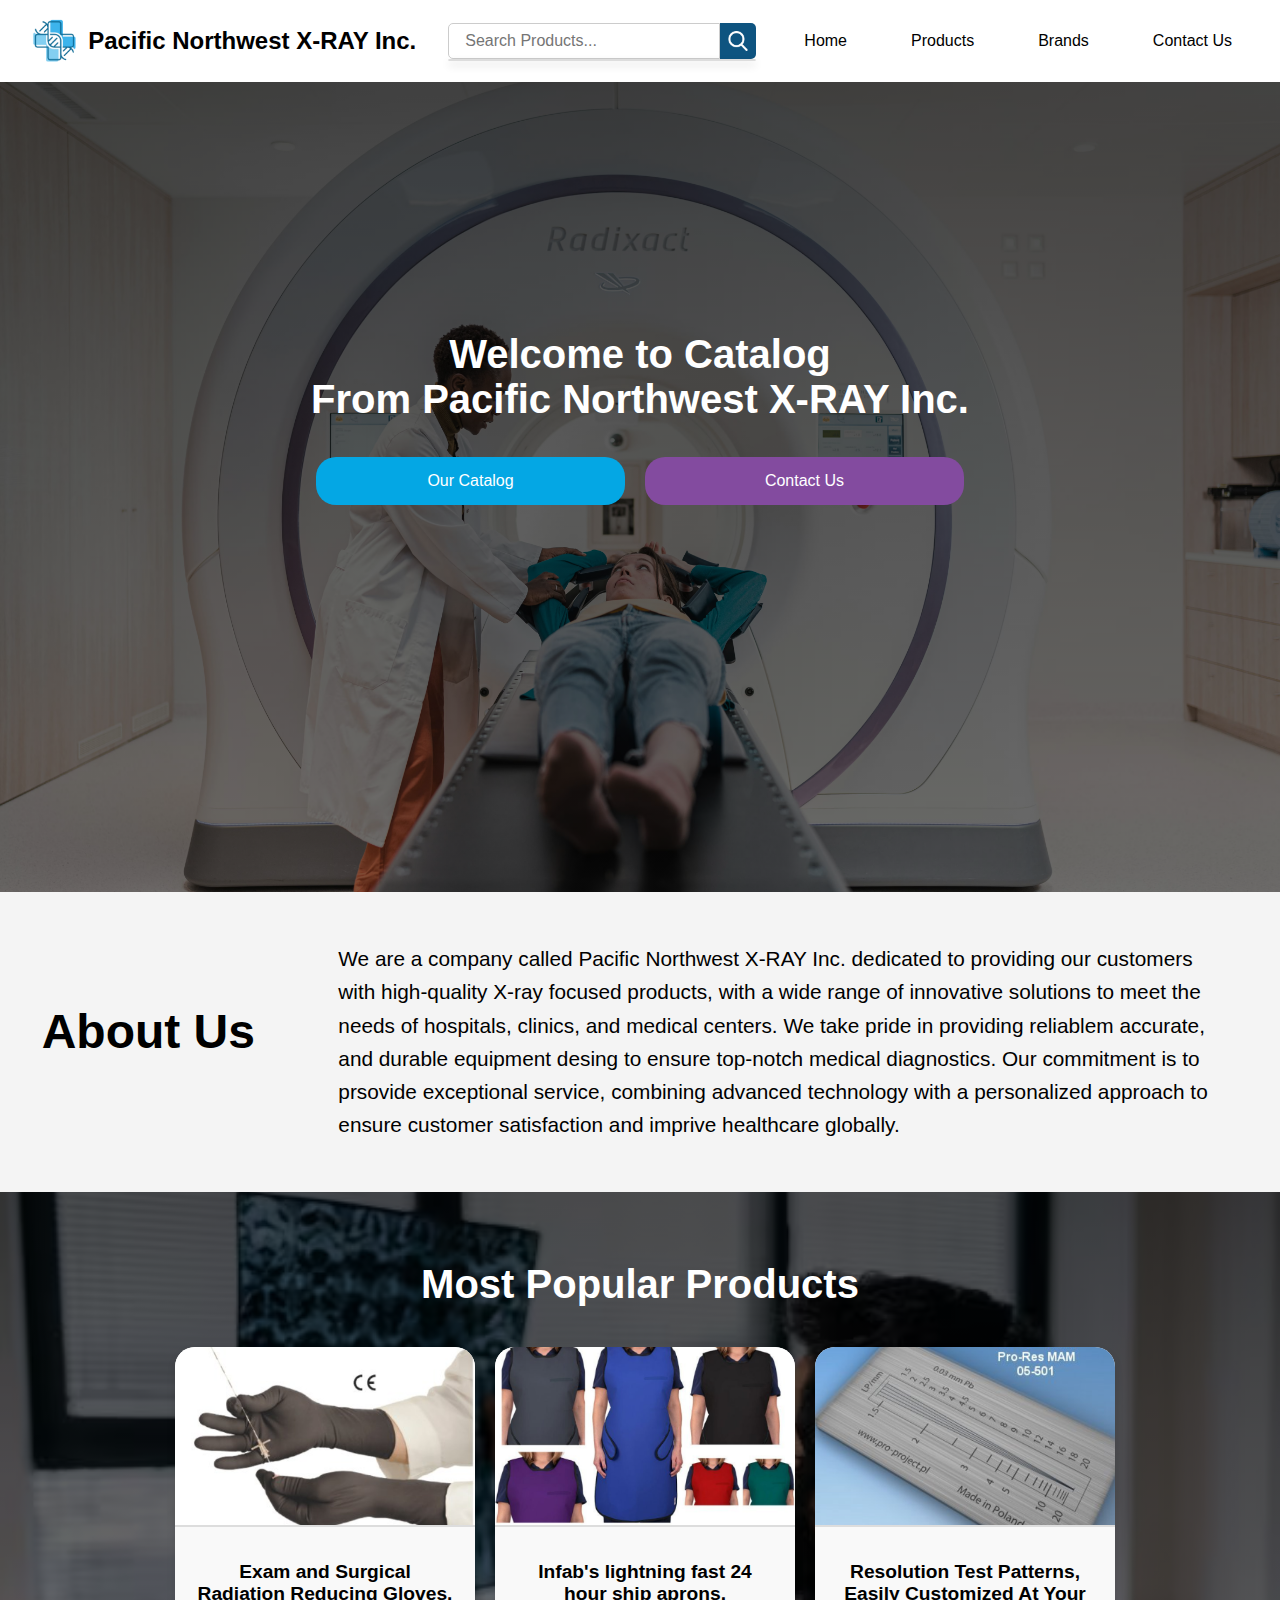
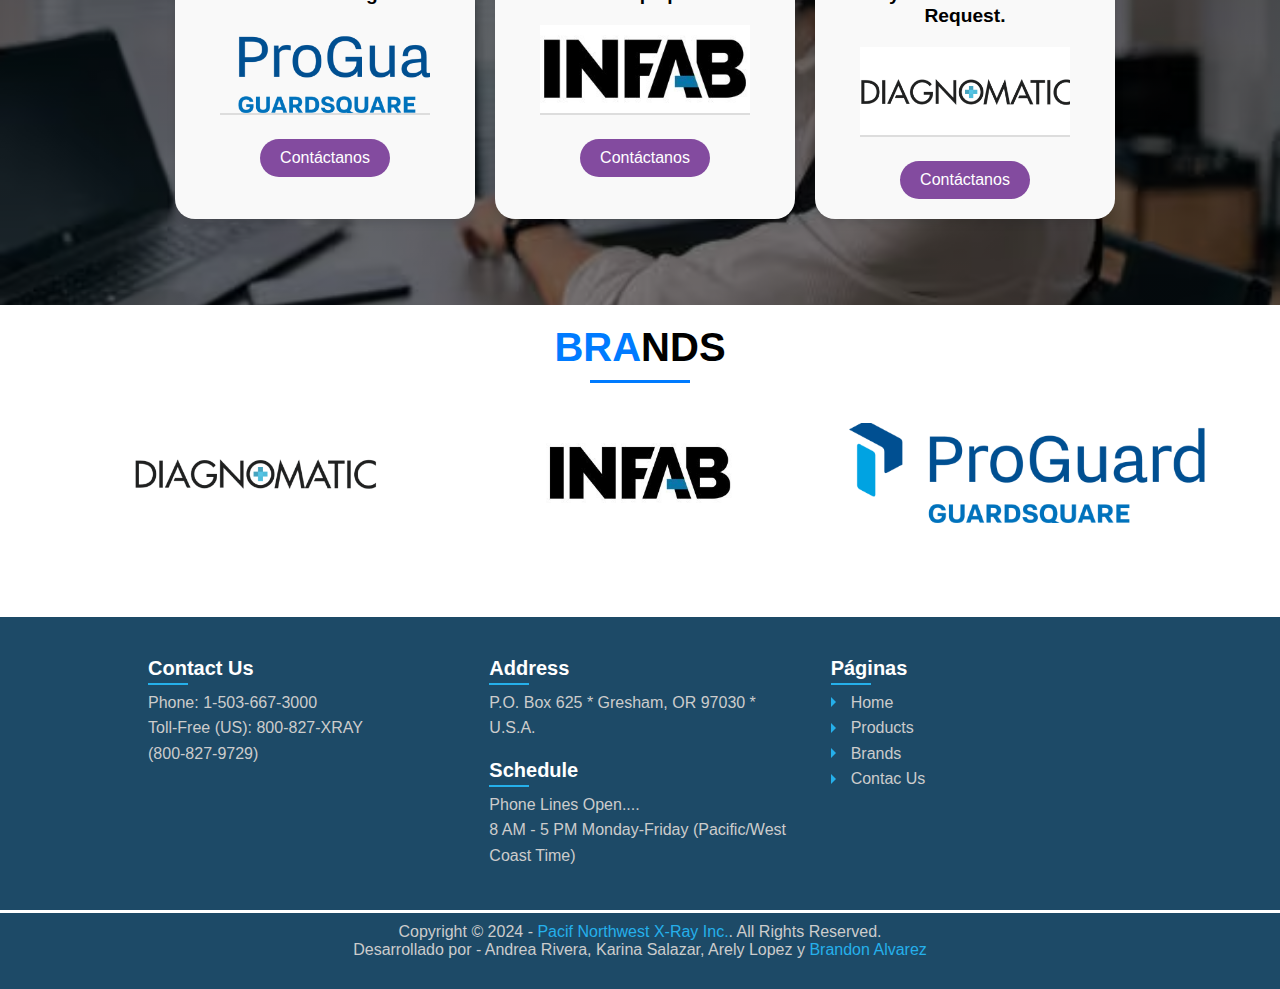
<file: index.html>
<!DOCTYPE html>
<html lang="es">
<head>
    <meta charset="UTF-8">
    <meta name="viewport" content="width=device-width, initial-scale=1.0">
    <title>Pacific Northwest X-RAY Inc.</title>
    <link rel="stylesheet" href="assets/css/styles.css">
    <link rel="stylesheet" href="https://unpkg.com/swiper/swiper-bundle.min.css" />
    <!-- favicon -->
	<link rel="shortcut icon" type="image/png" href="assets/img/solo-logo-sin-fondo.png">

</head>
<body>
    
   <!-- BARRA DE NAVEGACIÓN -->
   <nav class="navbar">
    <div class="logo-container">
        <a href="index.html" class="logo">
            <img src="assets/img/solo-logo-sin-fondo.png" height="50px" alt="">
            <h1>Pacific Northwest X-RAY Inc.</h1>
        </a>
    </div>

    <div class="search-container">
        <input type="text" id="search-input" placeholder="Search Products..." oninput="searchProducts()" autocomplete="off">
        <button class="clear-button" onclick="clearInput()" style="display: none;">&times;</button>
        <button class="search-button">
            <img src="assets/img/search.png" alt="Buscar" width="20">
        </button>
        <div id="autocomplete-list" class="autocomplete-items"></div>
    </div>

    <ul class="nav-links">
        <li><a href="index.html">Home</a></li>
        <li><a href="productos.html">Products</a></li>
        <li><a href="marcas.html">Brands</a></li>
        <li><a href="contacto.html">Contact Us</a></li> 
    </ul>
    <div class="menu-icon">
        <span>&#9776;</span>
    </div>
</nav> <!-- FIN DE BARRA DE NAVEGACIÓN -->


    <!-- INICIO -->
    <section class="hero">
        <div class="hero-content">
            <h2> Welcome to Catalog <br> From Pacific Northwest X-RAY Inc.</h2>
            <div class="hero-buttons">
                <a href="productos.html" class="btn btn-blue">Our Catalog</a>
                <a href="contacto.html" class="btn btn-red">Contact Us</a>
            </div>
        </div>
    </section> <!-- FIN DE INICIO -->

    <!-- NOSOTROS -->
    <section id="nosotros">
        <h2 class="section-title">About Us</h2>
        <div class="nosotros-content">
            <!-- <div class="nosotros-item">
                <h3>Historia</h3>
                <p>Tenemos 19 años ofreciendo un servicio completo, profesional y especializado 
                de maquinados industriales, torneado y fresado...</p>
            </div> -->
            <div class="nosotros-item">
                <!-- <h3>Misión</h3> -->
                <p>We are a company called Pacific Northwest X-RAY Inc. dedicated to providing our customers 
                    with high-quality X-ray focused products, with a wide range of innovative solutions to meet the needs
                of hospitals, clinics, and medical centers. We take pride in providing reliablem accurate, and durable
                equipment desing to ensure top-notch medical diagnostics. Our commitment is to prsovide exceptional service, combining
            advanced technology with a personalized approach to ensure customer satisfaction and imprive healthcare globally.</p>
            </div>
            <!-- <div class="nosotros-item">
                <h3>Visión</h3>
                <p>Lorem ipsum, dolor sit amet consectetur adipisicing elit. Veniam facilis...</p>
            </div> -->
        </div>
    </section>  <!-- FIN DE NOSOTROS -->

    <section id="productos-destacados">
        <h2>Most Popular Products</h2>
        <div class="productos-container">
            <!-- Card 1 -->
             <a href="productos.html" class="a-productos"> <div class="producto-card">
                <img src="assets/img/productos/ExamandSurgicalRadiationReducingGloves..png" alt="Producto 1">
                <div class="producto-info">
                    <h3>Exam and Surgical Radiation Reducing Gloves.</h3>
                    <img src="assets/img/logos/ProGuard.png" alt="Logo Marca" class="logo-marca">
                    <a href="contacto.html" class="btn-contacto">Contáctanos</a>
                </div>
            </div></a>
            <!-- Card 2 -->
            <a href="productos.html" class="a-productos"> <div class="producto-card">
                <img src="assets/img/productos/Infab's lightning fast 24 hour ship aprons..png" alt="Producto 2">
                <div class="producto-info">
                    <h3>Infab's lightning fast 24 hour ship aprons.</h3>
                    <img src="assets/img/logos/INFAB.png" alt="Logo Marca" class="logo-marca">
                    <a href="contacto.html" class="btn-contacto">Contáctanos</a>
                </div>
            </div></a>
            <!-- Card 1 -->
            <a href="productos.html" class="a-productos"> <div class="producto-card">
                <img src="assets/img/productos/Resolution Test Patterns.png" alt="Producto 1">
                <div class="producto-info">
                    <h3>Resolution Test Patterns, Easily Customized At Your Request.</h3>
                    <img src="assets/img/logos/Diagnomatic.png" alt="Logo Marca" class="logo-marca">
                    <a href="contacto.html" class="btn-contacto">Contáctanos</a>
                </div>
            </div></a>
            
            <!-- Repite para más productos -->
        </div><br><br>
    </section>

       <!-- NUESTROS COLABORADORES -->
    <section>
        <div class="container">
            <div class="header">
                <h2><span class="highlight">BRA</span>NDS</h2>
                <div class="underline"></div>
            </div>
            <div class="carousel-container">
                <div class="carousel">
                    <div class="collaborator">
                        <img src="assets/img/logos/Diagnomatic.png" alt="Diagnomatic" onclick="window.location.href='productos.html'">
                    </div>
                    <div class="collaborator">
                        <img src="assets/img/logos/INFAB.png" alt="INFAB" onclick="window.location.href='productos.html'">
                    </div>
                    <div class="collaborator">
                        <img src="assets/img/logos/ProGuard.png" alt="ProGuard" onclick="window.location.href='productos.html'">
                    </div>
                    <div class="collaborator">
                        <img src="assets/img/logos/PEDIGO.png" alt="PEDIGO" onclick="window.location.href='productos.html'">
                    </div>
                    <div class="collaborator">
                        <img src="assets/img/logos/PHILLIPS SAFETY PRODUCTS.jpg" alt="PHILLIPS SAFETY PRODUCTS" onclick="window.location.href='productos.html'">
                    </div>
                    <div class="collaborator">
                        <img src="assets/img/logos/pnwx.png" alt="PNWX" onclick="window.location.href='productos.html'">
                    </div>
                    <div class="collaborator">
                        <img src="assets/img/logos/PROTECSIMPYX-RAY.png" alt="PROTECSIMPYX-RAY" onclick="window.location.href='productos.html'">
                    </div>
                    <div class="collaborator">
                        <img src="assets/img/logos/RTINNOVATIONS.png" alt="RTINNOVATIONS" onclick="window.location.href='productos.html'">
                    </div>
                    <div class="collaborator">
                        <img src="assets/img/logos/TechnoAide.png" alt="TechnoAide" onclick="window.location.href='productos.html'">
                    </div>
                    <div class="collaborator">
                        <img src="assets/img/logos/WMI.png" alt="WMI" onclick="window.location.href='productos.html'">
                    </div>
                    <div class="collaborator">
                        <img src="assets/img/logos/WOLF X-RAY CORPORATION.png" alt="WOLF X-RAY CORPORATION" onclick="window.location.href='productos.html'">
                    </div>
                    <div class="collaborator">
                        <img src="assets/img/logos/bar-ray.png" alt="Bar-Ray" onclick="window.location.href='productos.html'">
                    </div>
                    <div class="collaborator">
                        <img src="assets/img/logos/rds.png" alt="RDS" onclick="window.location.href='productos.html'">
                    </div>
                    <div class="collaborator">
                        <img src="assets/img/logos/beasy.png" alt="Beasy" onclick="window.location.href='productos.html'">
                    </div>
                    <div class="collaborator">
                        <img src="assets/img/logos/brewer.png" alt="Brewer" onclick="window.location.href='productos.html'">
                    </div>
                </div>
            </div>
        </div>
    </section><!-- FIN DE NUESTROS COLABORADORES -->


    <br><br><br>
    <!-- FOOTER -->
    <section>
        <footer>
            <div class="footer-container">
                <div class="footer-column" style="text-align: left;">
                    <h3>Contact Us</h3>
                    <p>Phone: 1-503-667-3000</p>
                    <p>Toll-Free (US): 800-827-XRAY</p>
                    <p>(800-827-9729)</p>
                </div>
                <div class="footer-column" style="text-align: left;">
                    <h3>Address</h3>
                    <p>P.O. Box 625 * Gresham, OR 97030 * U.S.A.</p><br>
                    <h3>Schedule</h3>
                    <p>Phone Lines Open....</p>
                    <p>8 AM - 5 PM Monday-Friday (Pacific/West Coast Time)</p>
                </div>
                <div class="footer-column" style="text-align: left;">
                    <h3>Páginas</h3>
                    <p><a href="index.html">Home</a></p>
                    <p><a href="productos.html">Products</a></p>
                    <p><a href="marcas.html">Brands</a></p>
                    <p><a href="contacto.html">Contac Us</a></p>
                </div>
            </div>
            <div class="footer-bottom">
                <p>Copyright &copy; 2024 - <a href="#">Pacif Northwest X-Ray Inc.</a>. All Rights Reserved.</p>
                <p>Desarrollado por - Andrea Rivera, Karina Salazar, Arely Lopez y <a href="#">Brandon Alvarez</a></p>
            </div>
        </footer>
    </section> <!-- FIN DE FOOTER -->


    <!-- SCRIPTS -->
    <script src="assets/scripts/scripts.js"></script>
    <!-- Link to Swiper's JS -->
    <script src="https://unpkg.com/swiper/swiper-bundle.min.js"></script>
    <script>
       var swiper = new Swiper('.swiper-container', {
            slidesPerView: 4,
            spaceBetween: 30,
            loop: true,
            autoplay: {
                delay: 2500,
                disableOnInteraction: false,
            },
            navigation: {
                nextEl: '.swiper-button-next',
                prevEl: '.swiper-button-prev',
            },
            breakpoints: {
                1024: {
                    slidesPerView: 4,
                },
                768: {
                    slidesPerView: 3,
                },
                640: {
                    slidesPerView: 2,
                },
                320: {
                    slidesPerView: 1,
                }
            }
        });
    </script>
    <script>
        const carousel = document.querySelector('.carousel');
        const collaborators = document.querySelectorAll('.collaborator');
        let isDragging = false;
        let startPosition = 0;
        let currentTranslate = 0;
        let prevTranslate = 0;
        let animationID = 0;
        let currentIndex = 0;

        function setCarouselWidth() {
            const containerWidth = document.querySelector('.carousel-container').offsetWidth;
            const visibleItems = containerWidth < 768 ? (containerWidth < 480 ? 1 : 2) : 3;
            const itemWidth = containerWidth / visibleItems;
            carousel.style.width = `${itemWidth * collaborators.length}px`;
            collaborators.forEach(collaborator => {
                collaborator.style.width = `${itemWidth}px`;
            });
            return itemWidth;
        }

        let collaboratorWidth = setCarouselWidth();

        collaborators.forEach((collaborator, index) => {
            collaborator.addEventListener('dragstart', (e) => e.preventDefault());
            
            // Touch events
            collaborator.addEventListener('touchstart', touchStart(index));
            collaborator.addEventListener('touchend', touchEnd);
            collaborator.addEventListener('touchmove', touchMove);

            // Mouse events
            collaborator.addEventListener('mousedown', touchStart(index));
            collaborator.addEventListener('mouseup', touchEnd);
            collaborator.addEventListener('mouseleave', touchEnd);
            collaborator.addEventListener('mousemove', touchMove);
        });

        function touchStart(index) {
            return function(event) {
                currentIndex = index;
                startPosition = getPositionX(event);
                isDragging = true;
                animationID = requestAnimationFrame(animation);
                carousel.style.cursor = 'grabbing';
            }
        }

        function touchEnd() {
            isDragging = false;
            cancelAnimationFrame(animationID);
            const movedBy = currentTranslate - prevTranslate;
            if (movedBy < -100 && currentIndex < collaborators.length - 1) currentIndex += 1;
            if (movedBy > 100 && currentIndex > 0) currentIndex -= 1;
            setPositionByIndex();
            carousel.style.cursor = 'grab';
        }

        function touchMove(event) {
            if (isDragging) {
                const currentPosition = getPositionX(event);
                currentTranslate = prevTranslate + currentPosition - startPosition;
            }
        }

        function getPositionX(event) {
            return event.type.includes('mouse') ? event.pageX : event.touches[0].clientX;
        }

        function animation() {
            setSliderPosition();
            if (isDragging) requestAnimationFrame(animation);
        }

        function setSliderPosition() {
            carousel.style.transform = `translateX(${currentTranslate}px)`;
        }

        function setPositionByIndex() {
            currentTranslate = currentIndex * -collaboratorWidth;
            prevTranslate = currentTranslate;
            setSliderPosition();
        }

        // Auto-scroll
        function autoScroll() {
            if (!isDragging) {
                if (currentIndex < collaborators.length - 3) {
                    currentIndex++;
                } else {
                    currentIndex = 0;
                }
                setPositionByIndex();
            }
        }

        setInterval(autoScroll, 3000);

        // Responsive adjustment
        function adjustCarousel() {
            collaboratorWidth = setCarouselWidth();
            setPositionByIndex();
        }

        window.addEventListener('resize', adjustCarousel);
        adjustCarousel();
    </script>
    <script>
        document.addEventListener('DOMContentLoaded', () => {
            const menuIcon = document.querySelector('.menu-icon');
            const navLinks = document.querySelector('.nav-links');

            menuIcon.addEventListener('click', () => {
                navLinks.classList.toggle('show');
            });
        });
    </script> <!-- FIN DE SCRIPTS -->
</body>
</html>
</file>
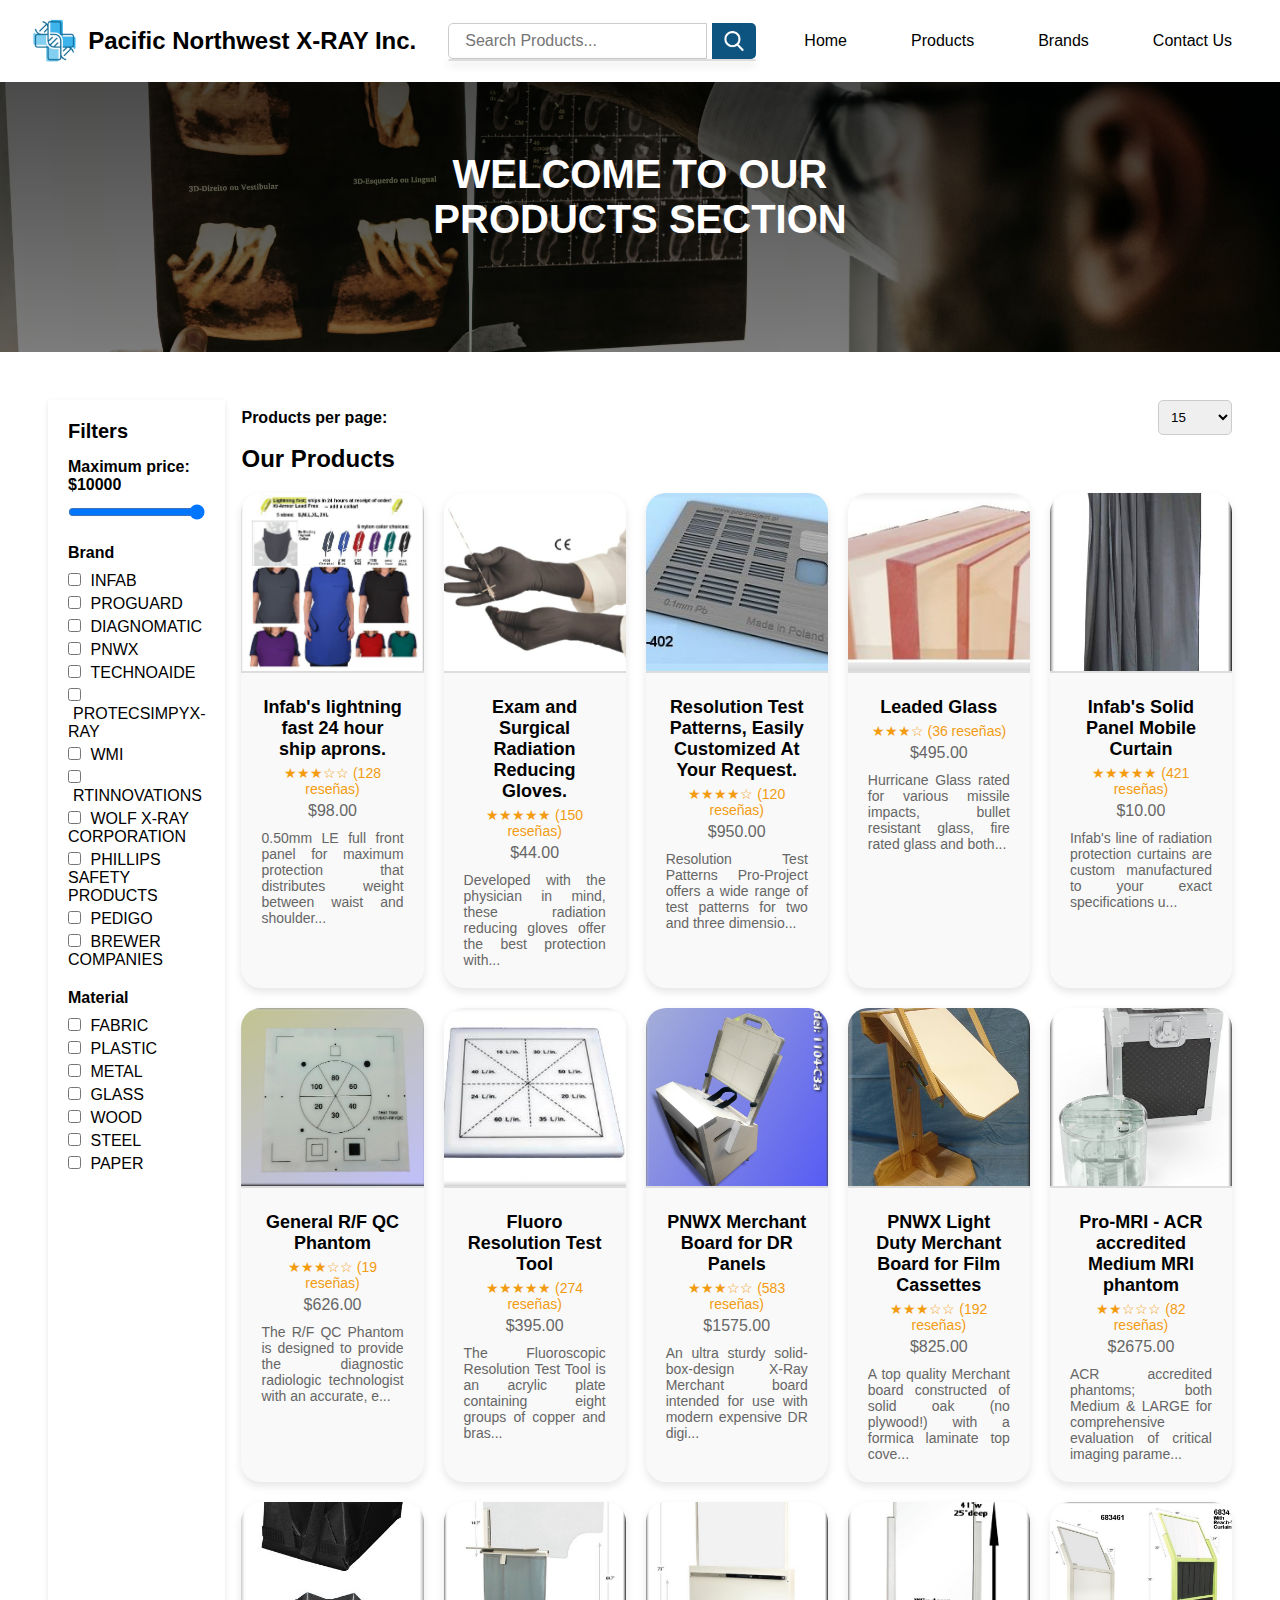
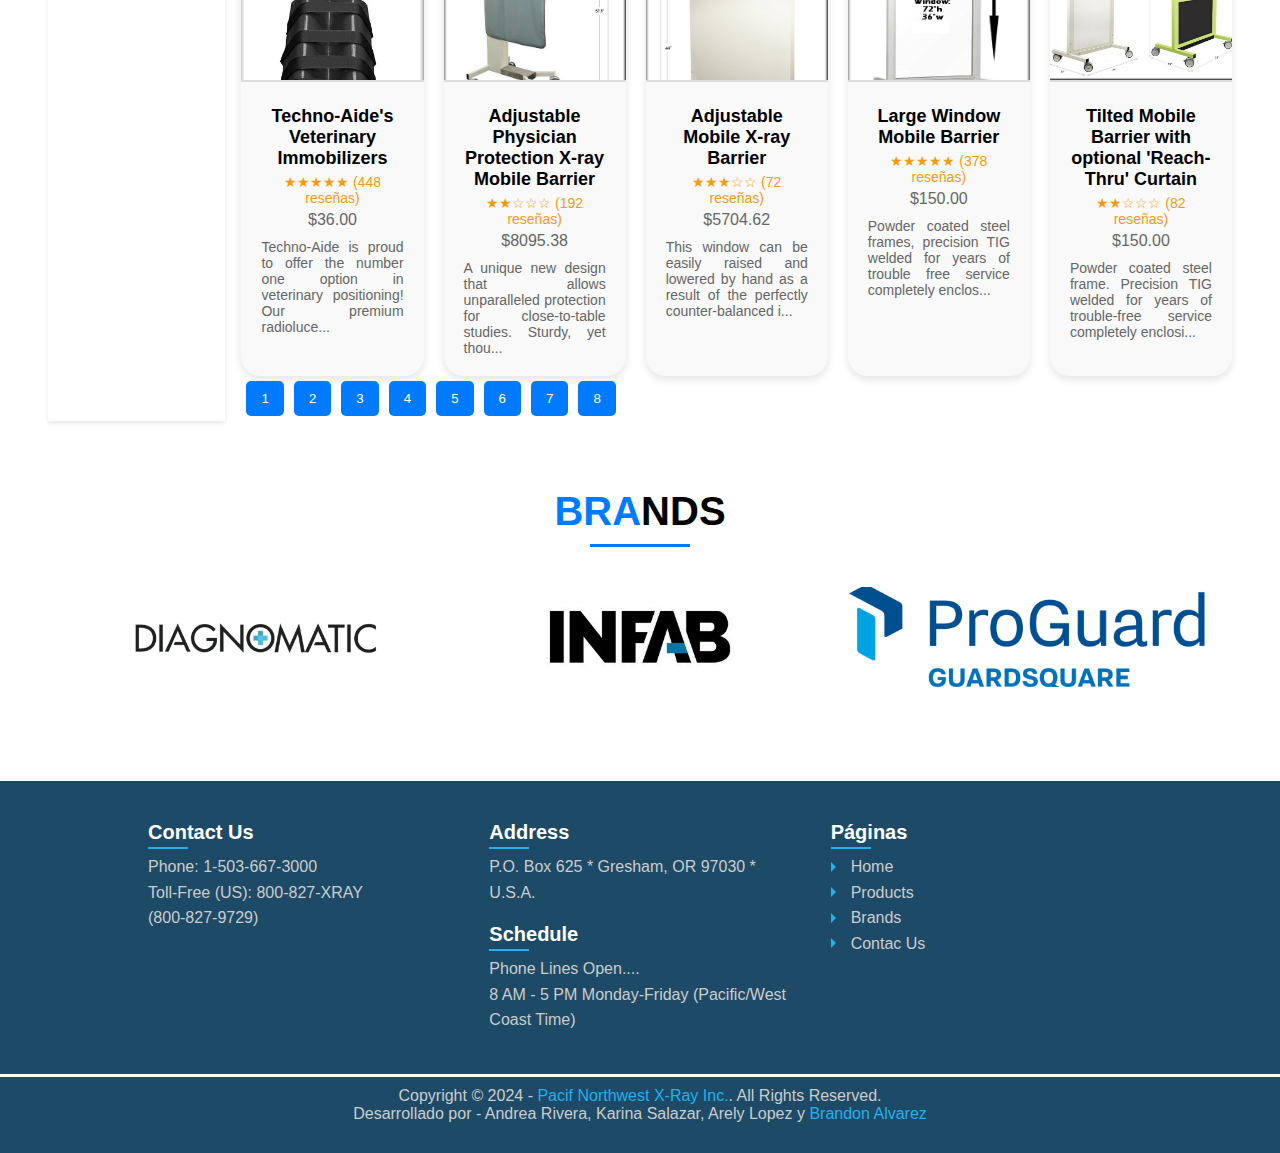
<file: productos.html>
<!DOCTYPE html>
<html lang="es">
<head>
    <meta charset="UTF-8">
    <meta name="viewport" content="width=device-width, initial-scale=1.0">
    <title>PNXR-Products</title>
    <link rel="stylesheet" href="assets/css/productos.css">
    <!-- favicon -->
	<link rel="shortcut icon" type="image/png" href="assets/img/solo-logo-sin-fondo.png">
</head>
<body>
    <!-- BARRA DE NAVEGACIÓN -->
    <nav class="navbar">
        <div class="logo-container">
            <a href="index.html" class="logo">
                <img src="assets/img/solo-logo-sin-fondo.png" height="50px" alt="">
                <h1>Pacific Northwest X-RAY Inc.</h1>
            </a>
        </div>

         <div class="search-container">
            <form id="search-form" onsubmit="handleSearch(event)">
                <input type="text" id="search-input" placeholder="Search Products..." oninput="searchProducts()" autocomplete="off">
                <button type="button" class="clear-button" onclick="clearInput()" style="display: none;">&times;</button>
                <button type="submit" class="search-button">
                    <img src="assets/img/search.png" alt="Buscar" width="20">
                </button>
            </form>
            <div id="autocomplete-list" class="autocomplete-items"></div>
        </div>
        
        <ul class="nav-links">
            <li><a href="index.html">Home</a></li>
            <li><a href="productos.html">Products</a></li>
            <li><a href="marcas.html">Brands</a></li>
            <li><a href="contacto.html">Contact Us</a></li> 
        </ul>
        <div class="menu-icon">
            <span>&#9776;</span>
        </div>
    </nav> <!-- FIN DE BARRA DE NAVEGACIÓN -->

    <!-- INICIO -->
    <section class="hero">
        <div class="hero-content">
            <h2 id="text-hero">WELCOME TO OUR<br> PRODUCTS SECTION</h2>
        </div>
    </section> <!-- FIN DE INICIO -->

    <div class="container-products">
        <aside class="filters">
            <h2>Filters</h2>
            <div class="filter-section">
                <h3>Maximum price: $<span id="precio-maximo">10000</span></h3>
                <input type="range" id="precio-slider" min="5" max="10000" value="10000">
            </div>
            <div class="filter-section">
                <h3>Brand</h3>
                <div id="marca-filtro"></div>
            </div>
            <div class="filter-section">
                <h3>Material</h3>
                <div id="material-filtro"></div>
            </div>
        </aside>
        <main>
            <div class="pagination-controls">
                <label for="productos-por-pagina">Products per page:</label>
                <select id="productos-por-pagina">
                    <option value="15">15</option>
                    <option value="20">20</option>
                    <option value="30">30</option>
                    <option value="40">40</option>
                    <option value="200">Todos</option>
                </select>
            </div>
            <h1>Our Products</h1>
            <div id="productos-grid" class="productos-grid"></div>
            <div id="paginacion"></div>
        </main>
    </div>

       <!-- NUESTROS COLABORADORES -->
    <section>
        <div class="container">
            <div class="header">
                <h2><span class="highlight">BRA</span>NDS</h2>
                <div class="underline"></div>
            </div>
            <div class="carousel-container">
                <div class="carousel">
                    <div class="collaborator">
                        <img src="assets/img/logos/Diagnomatic.png" alt="DIAGNOMATIC" onclick="redirigirConFiltro('DIAGNOMATIC')">
                    </div>
                    <div class="collaborator">
                        <img src="assets/img/logos/INFAB.png" alt="INFAB" onclick="redirigirConFiltro('INFAB')">
                    </div>
                    <div class="collaborator">
                        <img src="assets/img/logos/ProGuard.png" alt="PROGUARD" onclick="redirigirConFiltro('PROGUARD')">
                    </div>
                    <div class="collaborator">
                        <img src="assets/img/logos/PEDIGO.png" alt="PEDIGO" onclick="redirigirConFiltro('PEDIGO')">
                    </div>
                    <div class="collaborator">
                        <img src="assets/img/logos/PHILLIPS SAFETY PRODUCTS.jpg" alt="PHILLIPS SAFETY PRODUCTS" onclick="redirigirConFiltro('PHILLIPS SAFETY PRODUCTS')">
                    </div>
                    <div class="collaborator">
                        <img src="assets/img/logos/pnwx.png" alt="PNWX" onclick="redirigirConFiltro('PNWX')">
                    </div>
                    <div class="collaborator">
                        <img src="assets/img/logos/PROTECSIMPYX-RAY.png" alt="PROTECSIMPYX-RAY" onclick="redirigirConFiltro('PROTECSIMPYX-RAY')">
                    </div>
                    <div class="collaborator">
                        <img src="assets/img/logos/RTINNOVATIONS.png" alt="RTINNOVATIONS" onclick="redirigirConFiltro('RTINNOVATIONS')">
                    </div>
                    <div class="collaborator">
                        <img src="assets/img/logos/TechnoAide.png" alt="TECHNOAIDE" onclick="redirigirConFiltro('TECHNOAIDE')">
                    </div>
                    <div class="collaborator">
                        <img src="assets/img/logos/WMI.png" alt="WMI" onclick="redirigirConFiltro('WMI')">
                    </div>
                    <div class="collaborator">
                        <img src="assets/img/logos/WOLF X-RAY CORPORATION.png" alt="WOLF X-RAY CORPORATION" onclick="redirigirConFiltro('WOLF X-RAY CORPORATION')">
                    </div>
                    <div class="collaborator">
                        <img src="assets/img/logos/brewer.png" alt="BREWER COMPANIES" onclick="redirigirConFiltro('BREWER COMPANIES')">
                    </div>
                </div>
            </div>
        </div>
    </section><!-- FIN DE NUESTROS COLABORADORES -->


    <br><br><br>
    <!-- FOOTER -->
    <section>
        <footer>
            <div class="footer-container">
                <div class="footer-column" style="text-align: left;">
                    <h3>Contact Us</h3>
                    <p>Phone: 1-503-667-3000</p>
                    <p>Toll-Free (US): 800-827-XRAY</p>
                    <p>(800-827-9729)</p>
                </div>
                <div class="footer-column" style="text-align: left;">
                    <h3>Address</h3>
                    <p>P.O. Box 625 * Gresham, OR 97030 * U.S.A.</p><br>
                    <h3>Schedule</h3>
                    <p>Phone Lines Open....</p>
                    <p>8 AM - 5 PM Monday-Friday (Pacific/West Coast Time)</p>
                </div>
                <div class="footer-column" style="text-align: left;">
                    <h3>Páginas</h3>
                    <p><a href="index.html">Home</a></p>
                    <p><a href="productos.html">Products</a></p>
                    <p><a href="marcas.html">Brands</a></p>
                    <p><a href="contacto.html">Contac Us</a></p>
                </div>
            </div>
            <div class="footer-bottom">
                <p>Copyright &copy; 2024 - <a href="#">Pacif Northwest X-Ray Inc.</a>. All Rights Reserved.</p>
                <p>Desarrollado por - Andrea Rivera, Karina Salazar, Arely Lopez y <a href="#">Brandon Alvarez</a></p>
            </div>
        </footer>
    </section> <!-- FIN DE FOOTER -->

    <!-- SCRIPTS -->
    <script src="assets/scripts/scripts.js"></script>
    <!-- Link to Swiper's JS -->
    <script src="https://unpkg.com/swiper/swiper-bundle.min.js"></script>
    <script>
        function redirigirConFiltro(marca) {
            // Redirigir a productos.html con la marca en los parámetros de la URL
            window.location.href = `productos.html?marca=${encodeURIComponent(marca)}`;
        }
    </script>
    <script>
       var swiper = new Swiper('.swiper-container', {
            slidesPerView: 4,
            spaceBetween: 30,
            loop: true,
            autoplay: {
                delay: 2500,
                disableOnInteraction: false,
            },
            navigation: {
                nextEl: '.swiper-button-next',
                prevEl: '.swiper-button-prev',
            },
            breakpoints: {
                1024: {
                    slidesPerView: 4,
                },
                768: {
                    slidesPerView: 3,
                },
                640: {
                    slidesPerView: 2,
                },
                320: {
                    slidesPerView: 1,
                }
            }
        });
    </script>
    <script>
        document.addEventListener('DOMContentLoaded', () => {
            const menuIcon = document.querySelector('.menu-icon');
            const navLinks = document.querySelector('.nav-links');

            menuIcon.addEventListener('click', () => {
                navLinks.classList.toggle('show');
            });
        });
    </script> <!-- FIN DE SCRIPTS -->

    <script>
        let productos = [];
        let precioMaximo = 10000;
        let marcasSeleccionadas = [];
        let materialesSeleccionados = [];
        let productosPorPagina = 15; // Valor inicial
        let paginaActual = 1;

        const precioSlider = document.getElementById('precio-slider');
        const precioMaximoSpan = document.getElementById('precio-maximo');
        const marcaFiltro = document.getElementById('marca-filtro');
        const materialFiltro = document.getElementById('material-filtro');
        const productosGrid = document.getElementById('productos-grid');
        const paginacion = document.getElementById('paginacion');
        const productosPorPaginaSelect = document.getElementById('productos-por-pagina');

        async function cargarProductos() {
            try {
                const response = await fetch('assets/scripts/productos.json');
                productos = await response.json();
                inicializarFiltros();
                actualizarProductos();
            } catch (error) {
                console.error('Error al cargar los productos:', error);
            }
        }

        function inicializarFiltros() {
            // Limpiar los filtros anteriores
            marcaFiltro.innerHTML = '';
            materialFiltro.innerHTML = ''; // Limpiar los filtros de materiales también

            const marcas = [...new Set(productos.map(p => p.brand))];
            const materiales = [...new Set(productos.map(p => p.material))];

            // Agregar filtros de marca
            marcas.forEach(marca => {
                const marcaElement = document.createElement('div');
                marcaElement.className = 'filtro-checkbox';
                marcaElement.innerHTML = `
                    <input type="checkbox" id="marca-${marca}" value="${marca}">
                    <label for="marca-${marca}">${marca}</label>
                `;
                marcaFiltro.appendChild(marcaElement);
            });

            // Agregar filtros de material
            materiales.forEach(material => {
                const materialElement = document.createElement('div');
                materialElement.className = 'filtro-checkbox';
                materialElement.innerHTML = `
                    <input type="checkbox" id="material-${material}" value="${material}">
                    <label for="material-${material}">${material}</label>
                `;
                materialFiltro.appendChild(materialElement);
            });
        }



        function actualizarProductos() {
            const productosFiltrados = productos.filter(producto => {
                const precio = parseFloat(producto.price.split(' - ')[0].replace('$', ''));
                return precio <= precioMaximo &&
                    (marcasSeleccionadas.length === 0 || marcasSeleccionadas.includes(producto.brand)) &&
                    (materialesSeleccionados.length === 0 || materialesSeleccionados.includes(producto.material));
            });

            const totalPaginas = Math.ceil(productosFiltrados.length / productosPorPagina);
            paginaActual = Math.min(paginaActual, totalPaginas);

            const inicio = (paginaActual - 1) * productosPorPagina;
            const productosPagina = productosFiltrados.slice(inicio, inicio + productosPorPagina);

            productosGrid.innerHTML = '';
            productosPagina.forEach(producto => {
                const productoElement = document.createElement('div');
                productoElement.className = 'producto-card';
                productoElement.setAttribute('onclick', `viewProductDetails(${producto.id})`);
                productoElement.innerHTML = `
                    <img src="${producto.images[0]}" alt="${producto.name}" class="producto-imagen">
                    <div class="producto-info">
                        <div class="producto-nombre">${producto.name}</div>
                        <div class="producto-rating">${producto.rating}</div>
                        <div class="producto-precio">${producto.price}</div>
                        <div class="producto-descripcion">${producto.description.substring(0, 100)}...</div>
                    </div>
                `;
                productosGrid.appendChild(productoElement);
            });

            actualizarPaginacion(totalPaginas);
        }

        function actualizarPaginacion(totalPaginas) {
            paginacion.innerHTML = '';

            for (let i = 1; i <= totalPaginas; i++) {
                const paginaElement = document.createElement('button');
                paginaElement.className = 'pagina-btn';
                paginaElement.textContent = i;
                paginaElement.disabled = i === paginaActual;
                paginaElement.addEventListener('click', () => {
                    paginaActual = i;
                    actualizarProductos();
                });
                paginacion.appendChild(paginaElement);
            }
        }

        function viewProductDetails(id) {
            const producto = productos.find(p => p.id === id);
            if (producto) {
                localStorage.setItem('productId', id);
                window.location.href = 'detalle.html';
            }
        }

        precioSlider.addEventListener('input', (e) => {
            precioMaximo = parseInt(e.target.value);
            precioMaximoSpan.textContent = precioMaximo;
            actualizarProductos();
        });

        marcaFiltro.addEventListener('change', (e) => {
            if (e.target.type === 'checkbox') {
                if (e.target.checked) {
                    marcasSeleccionadas.push(e.target.value);
                } else {
                    marcasSeleccionadas = marcasSeleccionadas.filter(m => m !== e.target.value);
                }
                actualizarProductos();
            }
        });

        materialFiltro.addEventListener('change', (e) => {
            if (e.target.type === 'checkbox') {
                if (e.target.checked) {
                    materialesSeleccionados.push(e.target.value);
                } else {
                    materialesSeleccionados = materialesSeleccionados.filter(m => m !== e.target.value);
                }
                actualizarProductos();
            }
        });

        productosPorPaginaSelect.addEventListener('change', (e) => {
            productosPorPagina = parseInt(e.target.value);
            paginaActual = 1;
            actualizarProductos();
        });

        // Obtener el parámetro de la URL
        function obtenerParametroURL(nombre) {
            const urlParams = new URLSearchParams(window.location.search);
            return urlParams.get(nombre);
        }

        document.addEventListener('DOMContentLoaded', () => {
            const marcaSeleccionada = obtenerParametroURL('marca');
            
            // Cargar productos y configurar filtros
            cargarProductos().then(() => {
                // Solo activa el filtro después de inicializar los filtros
                if (marcaSeleccionada) {
                    const checkbox = document.getElementById(`marca-${marcaSeleccionada}`);
                    
                    if (checkbox) {
                        checkbox.checked = true; // Marcar el checkbox
                        marcasSeleccionadas.push(marcaSeleccionada); // Añadir a los filtros
                        actualizarProductos(); // Actualizar la lista de productos
                    }
                }
            });
        });

        cargarProductos();
    </script>

<script>
    const carousel = document.querySelector('.carousel');
    const collaborators = document.querySelectorAll('.collaborator');
    let isDragging = false;
    let startPosition = 0;
    let currentTranslate = 0;
    let prevTranslate = 0;
    let animationID = 0;
    let currentIndex = 0;

    function setCarouselWidth() {
        const containerWidth = document.querySelector('.carousel-container').offsetWidth;
        const visibleItems = containerWidth < 768 ? (containerWidth < 480 ? 1 : 2) : 3;
        const itemWidth = containerWidth / visibleItems;
        carousel.style.width = `${itemWidth * collaborators.length}px`;
        collaborators.forEach(collaborator => {
            collaborator.style.width = `${itemWidth}px`;
        });
        return itemWidth;
    }

    let collaboratorWidth = setCarouselWidth();

    collaborators.forEach((collaborator, index) => {
        collaborator.addEventListener('dragstart', (e) => e.preventDefault());
        
        // Touch events
        collaborator.addEventListener('touchstart', touchStart(index));
        collaborator.addEventListener('touchend', touchEnd);
        collaborator.addEventListener('touchmove', touchMove);

        // Mouse events
        collaborator.addEventListener('mousedown', touchStart(index));
        collaborator.addEventListener('mouseup', touchEnd);
        collaborator.addEventListener('mouseleave', touchEnd);
        collaborator.addEventListener('mousemove', touchMove);
    });

    function touchStart(index) {
        return function(event) {
            currentIndex = index;
            startPosition = getPositionX(event);
            isDragging = true;
            animationID = requestAnimationFrame(animation);
            carousel.style.cursor = 'grabbing';
        }
    }

    function touchEnd() {
        isDragging = false;
        cancelAnimationFrame(animationID);
        const movedBy = currentTranslate - prevTranslate;
        if (movedBy < -100 && currentIndex < collaborators.length - 1) currentIndex += 1;
        if (movedBy > 100 && currentIndex > 0) currentIndex -= 1;
        setPositionByIndex();
        carousel.style.cursor = 'grab';
    }

    function touchMove(event) {
        if (isDragging) {
            const currentPosition = getPositionX(event);
            currentTranslate = prevTranslate + currentPosition - startPosition;
        }
    }

    function getPositionX(event) {
        return event.type.includes('mouse') ? event.pageX : event.touches[0].clientX;
    }

    function animation() {
        setSliderPosition();
        if (isDragging) requestAnimationFrame(animation);
    }

    function setSliderPosition() {
        carousel.style.transform = `translateX(${currentTranslate}px)`;
    }

    function setPositionByIndex() {
        currentTranslate = currentIndex * -collaboratorWidth;
        prevTranslate = currentTranslate;
        setSliderPosition();
    }

    // Auto-scroll
    function autoScroll() {
        if (!isDragging) {
            if (currentIndex < collaborators.length - 3) {
                currentIndex++;
            } else {
                currentIndex = 0;
            }
            setPositionByIndex();
        }
    }

    setInterval(autoScroll, 3000);

    // Responsive adjustment
    function adjustCarousel() {
        collaboratorWidth = setCarouselWidth();
        setPositionByIndex();
    }

    window.addEventListener('resize', adjustCarousel);
    adjustCarousel();
</script>
</body>
</html>
</file>
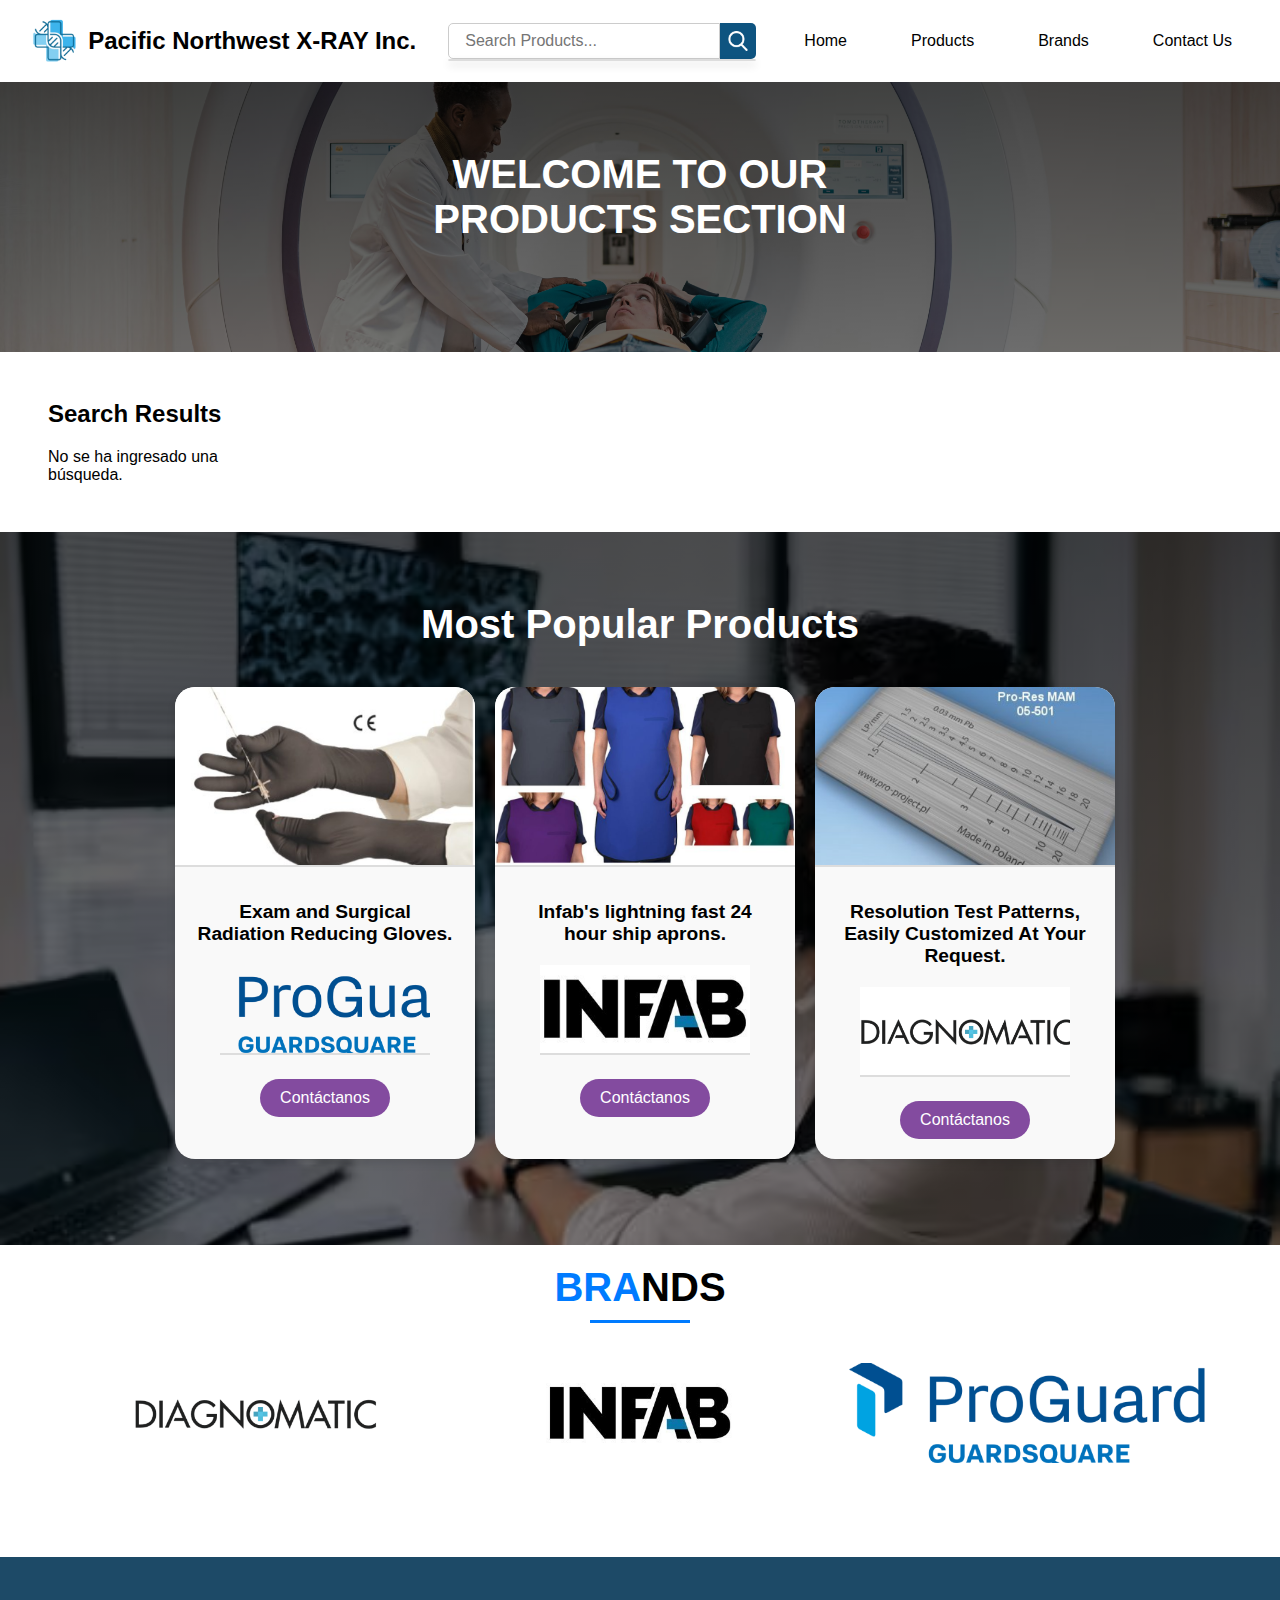
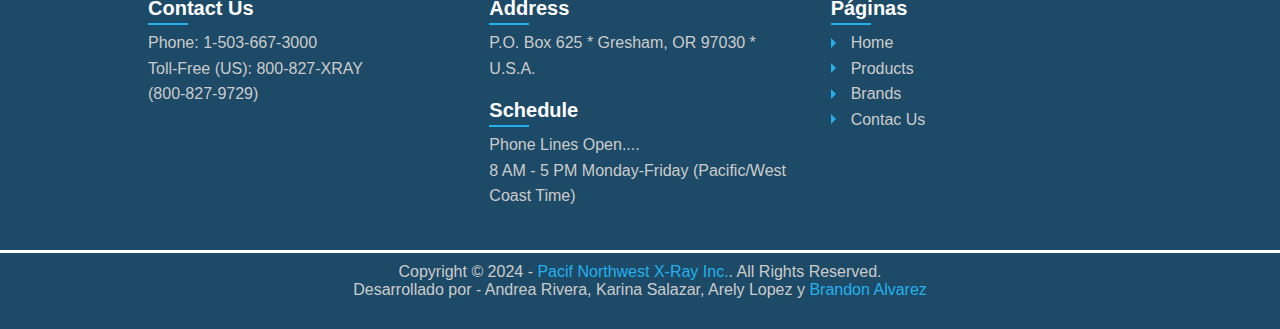
<file: resultados.html>
<!DOCTYPE html>
<html lang="es">
<head>
    <meta charset="UTF-8">
    <meta name="viewport" content="width=device-width, initial-scale=1.0">
    <title>Resultados de Búsqueda</title>
    <link rel="stylesheet" href="assets/css/resultados.css">
</head>
<body>
    <!-- CONTENIDO OMITIDO POR BREVIDAD -->

      <!-- BARRA DE NAVEGACIÓN -->
      <nav class="navbar">
        <div class="logo-container">
            <a href="index.html" class="logo">
                <img src="assets/img/solo-logo-sin-fondo.png" height="50px" alt="">
                <h1>Pacific Northwest X-RAY Inc.</h1>
            </a>
        </div>

        <div class="search-container">
            <input type="text" id="search-input" placeholder="Search Products..." oninput="searchProducts()" autocomplete="off">
            <button class="clear-button" onclick="clearInput()" style="display: none;">&times;</button>
            <button class="search-button">
                <img src="assets/img/search.png" alt="Buscar" width="20">
            </button>
            <div id="autocomplete-list" class="autocomplete-items"></div>
        </div>
        
        <ul class="nav-links">
            <li><a href="index.html">Home</a></li>
            <li><a href="productos.html">Products</a></li>
            <li><a href="marcas.html">Brands</a></li>
            <li><a href="contacto.html">Contact Us</a></li> 
        </ul>
        <div class="menu-icon">
            <span>&#9776;</span>
        </div>
    </nav> <!-- FIN DE BARRA DE NAVEGACIÓN -->

    <!-- INICIO -->
    <section class="hero">
        <div class="hero-content">
            <h2 id="text-hero">WELCOME TO OUR<br> PRODUCTS SECTION</h2>
        </div>
    </section> <!-- FIN DE INICIO -->
    <div class="container-products">
    <main>
        <h1>Search Results</h1>
            <div id="resultados-container" class="productos-grid"></div>
        <div id="paginacion"></div>
    </main>
</div>

<section id="productos-destacados">
    <h2>Most Popular Products</h2>
    <div class="productos-container">
        <!-- Card 1 -->
        <a href="detalle.html" class="a-productos" data-id="2"> <div class="producto-card">
            <img src="assets/img/productos/ExamandSurgicalRadiationReducingGloves..png" alt="Producto 1">
            <div class="producto-info">
                <h3>Exam and Surgical Radiation Reducing Gloves.</h3>
                <img src="assets/img/logos/ProGuard.png" alt="Logo Marca" class="logo-marca">
                <a href="contacto.html" class="btn-contacto">Contáctanos</a>
            </div>
        </div></a>
        <!-- Card 2 -->
        <a href="detalle.html" class="a-productos" data-id="1"> <div class="producto-card">
            <img src="assets/img/productos/Infab's lightning fast 24 hour ship aprons..png" alt="Producto 2">
            <div class="producto-info">
                <h3>Infab's lightning fast 24 hour ship aprons.</h3>
                <img src="assets/img/logos/INFAB.png" alt="Logo Marca" class="logo-marca">
                <a href="contacto.html" class="btn-contacto">Contáctanos</a>
            </div>
        </div></a>
        <!-- Card 1 -->
        <a href="detalle.html" class="a-productos" data-id="3"> <div class="producto-card">
            <img src="assets/img/productos/Resolution Test Patterns.png" alt="Producto 1">
            <div class="producto-info">
                <h3>Resolution Test Patterns, Easily Customized At Your Request.</h3>
                <img src="assets/img/logos/Diagnomatic.png" alt="Logo Marca" class="logo-marca">
                <a href="contacto.html" class="btn-contacto">Contáctanos</a>
            </div>
        </div></a>
        
        <!-- Repite para más productos -->
    </div><br><br>
</section>

     <!-- NUESTROS COLABORADORES -->
     <section>
        <div class="container">
            <div class="header">
                <h2><span class="highlight">BRA</span>NDS</h2>
                <div class="underline"></div>
            </div>
            <div class="carousel-container">
                <div class="carousel">
                    <div class="collaborator">
                        <img src="assets/img/logos/Diagnomatic.png" alt="DIAGNOMATIC" onclick="redirigirConFiltro('DIAGNOMATIC')">
                    </div>
                    <div class="collaborator">
                        <img src="assets/img/logos/INFAB.png" alt="INFAB" onclick="redirigirConFiltro('INFAB')">
                    </div>
                    <div class="collaborator">
                        <img src="assets/img/logos/ProGuard.png" alt="PROGUARD" onclick="redirigirConFiltro('PROGUARD')">
                    </div>
                    <div class="collaborator">
                        <img src="assets/img/logos/PEDIGO.png" alt="PEDIGO" onclick="redirigirConFiltro('PEDIGO')">
                    </div>
                    <div class="collaborator">
                        <img src="assets/img/logos/PHILLIPS SAFETY PRODUCTS.jpg" alt="PHILLIPS SAFETY PRODUCTS" onclick="redirigirConFiltro('PHILLIPS SAFETY PRODUCTS')">
                    </div>
                    <div class="collaborator">
                        <img src="assets/img/logos/pnwx.png" alt="PNWX" onclick="redirigirConFiltro('PNWX')">
                    </div>
                    <div class="collaborator">
                        <img src="assets/img/logos/PROTECSIMPYX-RAY.png" alt="PROTECSIMPYX-RAY" onclick="redirigirConFiltro('PROTECSIMPYX-RAY')">
                    </div>
                    <div class="collaborator">
                        <img src="assets/img/logos/RTINNOVATIONS.png" alt="RTINNOVATIONS" onclick="redirigirConFiltro('RTINNOVATIONS')">
                    </div>
                    <div class="collaborator">
                        <img src="assets/img/logos/TechnoAide.png" alt="TECHNOAIDE" onclick="redirigirConFiltro('TECHNOAIDE')">
                    </div>
                    <div class="collaborator">
                        <img src="assets/img/logos/WMI.png" alt="WMI" onclick="redirigirConFiltro('WMI')">
                    </div>
                    <div class="collaborator">
                        <img src="assets/img/logos/WOLF X-RAY CORPORATION.png" alt="WOLF X-RAY CORPORATION" onclick="redirigirConFiltro('WOLF X-RAY CORPORATION')">
                    </div>
                    <div class="collaborator">
                        <img src="assets/img/logos/brewer.png" alt="BREWER COMPANIES" onclick="redirigirConFiltro('BREWER COMPANIES')">
                    </div>
                </div>
            </div>
        </div>
    </section><!-- FIN DE NUESTROS COLABORADORES -->


    <br><br><br>
    <!-- FOOTER -->
    <section>
        <footer>
            <div class="footer-container">
                <div class="footer-column" style="text-align: left;">
                    <h3>Contact Us</h3>
                    <p>Phone: 1-503-667-3000</p>
                    <p>Toll-Free (US): 800-827-XRAY</p>
                    <p>(800-827-9729)</p>
                </div>
                <div class="footer-column" style="text-align: left;">
                    <h3>Address</h3>
                    <p>P.O. Box 625 * Gresham, OR 97030 * U.S.A.</p><br>
                    <h3>Schedule</h3>
                    <p>Phone Lines Open....</p>
                    <p>8 AM - 5 PM Monday-Friday (Pacific/West Coast Time)</p>
                </div>
                <div class="footer-column" style="text-align: left;">
                    <h3>Páginas</h3>
                    <p><a href="index.html">Home</a></p>
                    <p><a href="productos.html">Products</a></p>
                    <p><a href="marcas.html">Brands</a></p>
                    <p><a href="contacto.html">Contac Us</a></p>
                </div>
            </div>
            <div class="footer-bottom">
                <p>Copyright &copy; 2024 - <a href="#">Pacif Northwest X-Ray Inc.</a>. All Rights Reserved.</p>
                <p>Desarrollado por - Andrea Rivera, Karina Salazar, Arely Lopez y <a href="#">Brandon Alvarez</a></p>
            </div>
        </footer>
    </section> <!-- FIN DE FOOTER -->

    <script src="assets/scripts/busqueda.js" defer></script>

    <script>
        document.addEventListener('DOMContentLoaded', function() {
          const productLinks = document.querySelectorAll('.a-productos');
          
          productLinks.forEach(link => {
            link.addEventListener('click', function(e) {
              e.preventDefault();
              const productId = this.getAttribute('data-id');
              viewProductDetails(productId);
            });
          });
        });
        
        function viewProductDetails(id) {
          localStorage.setItem('productId', id);
          window.location.href = 'detalle.html';
        }
        </script>
    
    <script>
        const carousel = document.querySelector('.carousel');
        const collaborators = document.querySelectorAll('.collaborator');
        let isDragging = false;
        let startPosition = 0;
        let currentTranslate = 0;
        let prevTranslate = 0;
        let animationID = 0;
        let currentIndex = 0;

        function setCarouselWidth() {
            const containerWidth = document.querySelector('.carousel-container').offsetWidth;
            const visibleItems = containerWidth < 768 ? (containerWidth < 480 ? 1 : 2) : 3;
            const itemWidth = containerWidth / visibleItems;
            carousel.style.width = `${itemWidth * collaborators.length}px`;
            collaborators.forEach(collaborator => {
                collaborator.style.width = `${itemWidth}px`;
            });
            return itemWidth;
        }

        let collaboratorWidth = setCarouselWidth();

        collaborators.forEach((collaborator, index) => {
            collaborator.addEventListener('dragstart', (e) => e.preventDefault());
            
            // Touch events
            collaborator.addEventListener('touchstart', touchStart(index));
            collaborator.addEventListener('touchend', touchEnd);
            collaborator.addEventListener('touchmove', touchMove);

            // Mouse events
            collaborator.addEventListener('mousedown', touchStart(index));
            collaborator.addEventListener('mouseup', touchEnd);
            collaborator.addEventListener('mouseleave', touchEnd);
            collaborator.addEventListener('mousemove', touchMove);
        });

        function touchStart(index) {
            return function(event) {
                currentIndex = index;
                startPosition = getPositionX(event);
                isDragging = true;
                animationID = requestAnimationFrame(animation);
                carousel.style.cursor = 'grabbing';
            }
        }

        function touchEnd() {
            isDragging = false;
            cancelAnimationFrame(animationID);
            const movedBy = currentTranslate - prevTranslate;
            if (movedBy < -100 && currentIndex < collaborators.length - 1) currentIndex += 1;
            if (movedBy > 100 && currentIndex > 0) currentIndex -= 1;
            setPositionByIndex();
            carousel.style.cursor = 'grab';
        }

        function touchMove(event) {
            if (isDragging) {
                const currentPosition = getPositionX(event);
                currentTranslate = prevTranslate + currentPosition - startPosition;
            }
        }

        function getPositionX(event) {
            return event.type.includes('mouse') ? event.pageX : event.touches[0].clientX;
        }

        function animation() {
            setSliderPosition();
            if (isDragging) requestAnimationFrame(animation);
        }

        function setSliderPosition() {
            carousel.style.transform = `translateX(${currentTranslate}px)`;
        }

        function setPositionByIndex() {
            currentTranslate = currentIndex * -collaboratorWidth;
            prevTranslate = currentTranslate;
            setSliderPosition();
        }

        // Auto-scroll
        function autoScroll() {
            if (!isDragging) {
                if (currentIndex < collaborators.length - 3) {
                    currentIndex++;
                } else {
                    currentIndex = 0;
                }
                setPositionByIndex();
            }
        }

        setInterval(autoScroll, 3000);

        // Responsive adjustment
        function adjustCarousel() {
            collaboratorWidth = setCarouselWidth();
            setPositionByIndex();
        }

        window.addEventListener('resize', adjustCarousel);
        adjustCarousel();
    </script>
    <script>
        document.addEventListener('DOMContentLoaded', () => {
            const menuIcon = document.querySelector('.menu-icon');
            const navLinks = document.querySelector('.nav-links');

            menuIcon.addEventListener('click', () => {
                navLinks.classList.toggle('show');
            });
        });
    </script> 
    <script>
        function redirigirConFiltro(marca) {
            // Redirigir a productos.html con la marca en los parámetros de la URL
            window.location.href = `productos.html?marca=${encodeURIComponent(marca)}`;
        }
    </script><!-- FIN DE SCRIPTS -->
</body>
</html>
</file>
<file: assets/css/styles.css>
/* styles.css */
* {
    font-family: Arial, Helvetica, sans-serif;
}
body {
    margin: 0;
    padding: 0;
}

/* Asegurando que no haya desbordamiento en el body */
body {
    overflow-x: hidden;
}

.navbar {
    display: flex;
    justify-content: space-between;
    align-items: center;
    background-color: #FFFFFF;
    padding: 1rem 2rem;
    position: relative;
}

.logo {
    display: flex;
    text-decoration: none; /* Elimina la línea debajo del texto */
    align-items: center; /* Alinea verticalmente el logo y el texto */
}

.logo img {
    margin-right: 10px; /* Espacio entre el logo y el texto */
}

.logo h1 {
    margin: 0;
    font-size: 1.5rem; /* Ajusta el tamaño del texto según necesites */
    color: #000;
}

.logo a {
    text-decoration: none; /* Elimina la línea debajo del texto */
    color: inherit; /* Asegura que el texto herede el color */
    display: flex;
    align-items: center; /* Asegura la alineación vertical correcta */
}

.logo a {
    text-decoration: none; /* Elimina la línea debajo del texto */
    color: inherit; /* Asegura que el texto herede el color */
    display: flex;
    align-items: center; /* Asegura la alineación vertical correcta */
}

.logo h1 {
    margin: 0;
    font-size: 1.5rem; /* Ajusta el tamaño del texto según necesites */
    color: #000;
    text-decoration: none; /* Elimina la línea debajo del texto */
}

.nav-links {
    list-style: none;
    display: flex;
    gap: 2rem;
    margin: 0;
    padding: 0;
}

.nav-links li a {
    color: #000;
    text-decoration: none;
    font-size: 1rem;
    padding: 0.5rem 1rem;
    transition: background 0.3s, color 0.3s, padding 0.3s;
}

.nav-links li a:hover {
    background-color: #0E5480;
    color: #FFFFFF;
    border-radius: 5px;
    padding: 1.5rem 1.5rem;
}

.menu-icon {
    display: none;
    color: #000;
    font-size: 2rem;
    cursor: pointer;
}

@media (max-width: 1175px) {
    .nav-links {
        display: none;
        flex-direction: column;
        position: absolute;
        top: 100%;
        left: 0;
        width: 100%;
        background-color: #FFFFFF;
    }
    
    .nav-links.show {
        display: flex;
    }

    .nav-links li {
        text-align: center;
        padding: 1rem 0;
    }

    .menu-icon {
        display: block;
    }
}

/* Contenedor de la búsqueda */
.search-container {
    position: relative;
    display: flex;
    align-items: center;
    max-width: 400px;
    flex-grow: 1;
    margin: 0 2rem;
}

#search-input {
    width: 100%;
    padding: 0.5rem 1rem;
    font-size: 1rem;
    border: 1px solid #ccc;
    border-radius: 5px 0 0 5px;
    outline: none;
}

.search-button {
    background-color: #0E5480;
    border: none;
    border-radius: 0 5px 5px 0;
    padding: 0.5rem;
    cursor: pointer;
    display: flex;
    align-items: center;
    justify-content: center;
}

.search-button img {
    filter: brightness(0) invert(1); /* Cambia el color de la lupa a blanco */
}

/* Lista de autocompletado */
.autocomplete-items {
    position: absolute;
    top: 100%;
    left: 0;
    right: 0;
    border: 1px solid #ddd;
    background-color: #fff;
    max-height: 200px;
    overflow-y: auto;
    z-index: 1000;
    border-radius: 5px;
    box-shadow: 0px 4px 8px rgba(0, 0, 0, 0.2);
}

.autocomplete-items div {
    padding: 10px;
    cursor: pointer;
}

.autocomplete-items div:hover {
    background-color: #f0f0f0;
}

/* Media query para ajustar el diseño en dispositivos móviles */
@media (max-width: 1175px) {
    .search-container {
        max-width: 100%;
        margin: 1rem 0;
    }
}

#search-form {
    width: 110%;
    display: flex; /* Esto coloca los elementos en una línea */
    align-items: center; /* Centra verticalmente los elementos dentro del formulario */
    justify-content: center; /* Opcional: centra el formulario en su contenedor */
    gap: 5px; /* Espacio entre el input y el botón */
}

#search-form input[type="text"] {
    width: 100%; /* Para asegurar que el input ocupe todo el espacio disponible */
}

#search-form button {
    /* Puedes agregar aquí el tamaño del botón para que se alinee al input */
    padding: 8px 12px;
}


.search-container {
    position: relative;
    display: flex;
    align-items: center;
}

#search-input {
    padding-right: 30px; /* Espacio para el botón de limpiar */
}

.clear-button {
    position: absolute;
    right: 50px; /* Ajusta según el tamaño del input */
    background: none;
    border: none;
    font-size: 18px;
    cursor: pointer;
    color: gray;
}


.hero {
    background-image: linear-gradient(rgba(0, 0, 0, 0.7), rgba(0, 0, 0, 0.5)), url('../img/Hero.avif');
    background-size: cover;
    background-position: center;
    height: 90vh;
    display: flex;
    align-items: flex-start;
    justify-content: center; /* Cambiado para alinear el contenido a la izquierda */
    color: white;
    text-align: center; /* Cambiado para alinear el texto a la izquierda */
}


.hero h2 {
    margin: 0;
    margin-top: 250px;
    font-size: 2.5rem;
}

.hero h3 {
    font-size: 1.5rem;
    margin: 0;
    margin-top: 100px;
}

.hero p {
    font-size: 1.5rem;
    margin: 10px 0;
}

.hero-buttons {
    margin-top: 30px;
    display: flex;
    flex-wrap: wrap; /* Permite que los botones se ajusten en varias líneas si es necesario */
    gap: 10px; /* Espacio entre los botones */
}

.btn {
    padding: 15px 20px;
    margin: 5px;
    border: none;
    border-radius: 20px;
    text-decoration: none;
    color: white;
    font-size: 1rem;
    cursor: pointer;
    flex: 1 1 auto; /* Permite que los botones se ajusten en tamaño si es necesario */
    max-width: calc(50% - 10px); /* Ajusta el ancho máximo de los botones para que se acomoden en una fila en pantallas más grandes */
}

.btn-blue {
    background-color: #04A7E4;
}

.btn-blue:hover{
    background-color: #834B9F;
}

.btn-red {
    background-color: #834B9F;
    padding: 15px 30px;
}
.btn-red:hover{
    background-color: #04A7E4;
}
/* Media Queries para hacer el hero responsive */

@media (max-width: 878px) {
    .hero {
        align-items: flex-start; /* Mantener el contenido en la parte superior */
        justify-content: center; /* Alinear contenido en el centro horizontalmente */
        text-align: center; /* Centrar el texto */
        padding: 20px; /* Reducir el padding */
    }

    .hero-content {
        max-width: 90%; /* Asegurar que el contenido no se salga de la pantalla */
        margin-top: 20px; /* Añadir margen superior para separar del borde superior */
    }

    .hero h1 {
        font-size: 2.5rem; /* Reducir el tamaño del texto */
    }

    .hero p {
        font-size: 1.2rem; /* Reducir el tamaño del texto */
    }

    .btn {
        font-size: 0.9rem; /* Reducir el tamaño del texto del botón */
        padding: 10px 15px; /* Reducir el padding del botón */
    }
}

@media (max-width: 480px) {
    .hero-buttons {
        flex-direction: column; /* Apilar botones verticalmente en pantallas muy pequeñas */
        align-items: center; /* Alinear botones al centro */
    }

    .btn {
        max-width: 100%; /* Asegura que los botones ocupen todo el ancho disponible */
        margin: 5px 0; /* Añadir margen vertical entre botones */
    }

    .hero h1 {
        font-size: 2rem; /* Reducir aún más el tamaño del texto */
    }

    .hero p {
        font-size: 1rem; /* Reducir aún más el tamaño del texto */
    }

    .btn {
        padding: 8px 16px; /* Reducir el padding del botón */
        font-size: 0.8rem; /* Reducir el tamaño del texto del botón */
    }
}


#nosotros p {
    font-size: 1.3rem;
    line-height: 1.6;
    padding-right: 30px;
}


/* Reseteo de estilos básicos */
* {
    margin: 0;
    padding: 0;
    box-sizing: border-box;
}

/* Estilos para la sección Nosotros */
#nosotros {
    display: flex;
    align-items: center;
    justify-content: space-around;
    padding: 10px 0;
    background-color: #f4f4f4; /* Fondo gris claro */
}


/* Media Queries para dispositivos móviles y tabletas */
@media (max-width: 1007px) {
    #nosotros {
        flex-direction: column;
        top: 50vh; /* Ajusta esta posición según necesites */
        padding: 50px;
    }

    #nosotros .content {
        text-align: center;
    }
}

/* Ajustes para la sección "Nosotros" */
#nosotros {
    padding: 50px 0;
    background-color: #f4f4f4;
    text-align: center;
}

.section-title {
    font-size: 3rem;
    margin-bottom: 20px;
}

.nosotros-content {
    display: flex;
    justify-content: space-around;
    align-items: flex-start;
}

.nosotros-item {
    max-width: 900px;
    text-align: left;
}

.nosotros-item h3 {
    font-size: 2rem;
    margin-bottom: 10px;
}

.nosotros-item p {
    font-size: 1.1rem;
    line-height: 1.6;
}

/* Media Queries para dispositivos móviles */
@media (max-width: 768px) {
    .nosotros-content {
        flex-direction: column;
        align-items: center;
    }
    

    .nosotros-item {
        max-width: 100%;
        margin-bottom: 30px;
        text-align: center;
        padding: 20px;
    }
}


.container-products {
    display: flex;
    flex-direction: column;
    padding: 1em;
    margin: 2rem;
}

.filters {
    background-color: white;
    padding: 20px;
    box-shadow: 0 2px 5px rgba(0,0,0,0.1);
    margin-bottom: 1em;
}

main {
    flex-grow: 1;
}

h1 {
    font-size: 24px;
    margin-bottom: 20px;
}

h2 {
    font-size: 20px;
    margin-bottom: 15px;
}

h3 {
    font-size: 16px;
    margin-bottom: 10px;
}

.filter-section {
    margin-bottom: 20px;
}

#precio-slider {
    width: 100%;
}

.productos-grid {
    display: grid;
    grid-template-columns: repeat(auto-fill, minmax(250px, 1fr));
    gap: 20px;
}

.producto-card {
    background-color: white;
    border-radius: 8px;
    overflow: hidden;
    box-shadow: 0 2px 5px rgba(0,0,0,0.1);
    transition: box-shadow 0.3s ease;
    cursor: pointer;
}

.producto-card:hover {
    box-shadow: 0 5px 15px rgba(0,0,0,0.2);
}

.producto-imagen {
    width: 100%;
    height: 200px;
    object-fit: cover;
}

.producto-info {
    padding: 15px;
}

.producto-nombre {
    font-size: 18px;
    font-weight: bold;
    margin-bottom: 5px;
}

.producto-precio {
    font-size: 16px;
    color: #666;
}

.producto-rating {
    font-size: 14px;
    color: #f39c12;
    margin-bottom: 5px;
}

.producto-descripcion {
    font-size: 14px;
    color: #666;
    margin-top: 10px;
}

.paginacion {
    display: flex;
    justify-content: center;
    margin: 20px 0;
    flex-wrap: wrap;
}

.pagina-btn {
    background-color: #007bff;
    color: #fff;
    border: none;
    padding: 10px 15px;
    margin: 5px;
    border-radius: 5px;
    cursor: pointer;
    transition: background-color 0.3s ease;
}

.pagina-btn:hover {
    background-color: #0056b3;
}

.paginacion button[disabled] {
    background-color: #cccccc;
    cursor: not-allowed;
}

.pagination-controls {
    display: flex;
    justify-content: space-between;
    align-items: center;
    margin-bottom: 10px;
    flex-wrap: wrap;
}

.pagination-controls label {
    margin-right: 10px;
    font-weight: bold;
}

.pagination-controls select {
    padding: 8px;
    border: 1px solid #ccc;
    border-radius: 5px;
}

.filtro-grupo {
    display: flex;
    flex-direction: column;
}

.filtro-checkbox {
    margin-bottom: 5px;
}

.filtro-checkbox label {
    margin-left: 5px;
    cursor: pointer;
}

@media (min-width: 768px) {
    .container-products {
        flex-direction: row;
    }

    .filters {
        width: 250px;
        margin-right: 1em;
        margin-bottom: 0;
    }

    main {
        flex-grow: 1;
    }
}

@media (max-width: 480px) {
    .productos-grid {
        grid-template-columns: repeat(auto-fill, minmax(200px, 1fr));
    }

    .pagination-controls {
        flex-direction: column;
        align-items: flex-start;
    }

    .pagination-controls select {
        margin-top: 10px;
    }
}

@media (min-width: 1200px) {
    .productos-grid {
        grid-template-columns: repeat(5, 1fr);
    }
}

@media (max-width: 1199px) and (min-width: 900px) {
    .productos-grid {
        grid-template-columns: repeat(3, 1fr);
    }
}

@media (max-width: 899px) and (min-width: 600px) {
    .productos-grid {
        grid-template-columns: repeat(2, 1fr);
    }
}

@media (max-width: 599px) {
    .productos-grid {
        grid-template-columns: 1fr;
    }
}



#productos-destacados {
    padding: 50px 0;
    background-color: #fff;
    text-align: center;
    background-image: linear-gradient(rgba(0, 0, 0, 0.7), rgba(0, 0, 0, 0.5)), url('../img/productos-destacados.avif');
    background-size: cover;
    background-position: center;
    text-decoration: none; /* Elimina la línea debajo del texto */
}

#productos-destacados h2 {
    font-size: 2.5rem;
    margin-bottom: 40px;
    margin-top: 20px;
    color: #FFFFFF;
}

.a-productos{
    text-decoration: none;
    color: #000;
}

.productos-container {
    display: flex;
    justify-content: center; /* Alinea los cards al centro */
    flex-wrap: wrap;
    gap: 10px; /* Reduce el espacio entre los cards */
}

.producto-card {
    background-color: #f9f9f9;
    border-radius: 20px;
    overflow: hidden;
    max-width: 300px; /* Aumenta el ancho máximo de los cards */
    width: 100%; /* Asegura que los cards ocupen todo el ancho permitido */
    text-align: center;
    box-shadow: 0 4px 8px rgba(0, 0, 0, 0.1);
    transition: transform 0.3s ease;
}
.producto-card img {
    width: 100%; /* Asegura que la imagen ocupe todo el ancho del card */
    height: 180px; /* Fija la altura de las imágenes */
    object-fit: cover; /* Cubre todo el espacio disponible sin distorsionar la imagen */
    border-bottom: 2px solid #ddd;
}
.producto-info {
    padding: 20px;
}

.producto-info h3 {
    font-size: 1.2rem;
    margin: 10px 0;
}

.logo-marca {
    max-width: 210px; /* Define un ancho máximo razonable para los logos */
    max-height: 90px; /* Define una altura máxima razonable para los logos */
    width: auto; /* Permite que el ancho sea ajustado automáticamente */
    height: auto; /* Permite que la altura sea ajustada automáticamente */
    object-fit: contain; /* Asegura que el logo se ajuste sin distorsionar */
    margin: 10px 0;
}


.btn-contacto {
    display: inline-block;
    padding: 10px 20px;
    margin-top: 10px;
    background-color: #834B9F;
    color: #fff;
    border-radius: 20px;
    text-decoration: none;
    transition: background-color 0.3s ease;
}

.btn-contacto:hover {
    background-color: #04A7E4;
}

.producto-card:hover {
    transform: translateY(-5px);
}


/* Responsividad */
@media (max-width: 608px) {
    #productos-destacados h2 {
        font-size: 2rem;
    }

    .productos-container {
        flex-direction: column;
        align-items: center;
    }

    .producto-card {
        max-width: 100%;
        margin: 10px 0;
    }
}

@media (max-width: 480px) {
    #productos-destacados h2 {
        font-size: 1.5rem;
    }

    .productos-container {
        flex-direction: column;
        align-items: center;
    }

    .producto-card {
        max-width: 90%;
        margin: 10px 0;
    }

    .producto-card img {
        height: 250px;
    }

    .producto-info h3 {
        font-size: 0.9rem;
    }

    .logo-marca {
        max-width: 200px;
        max-height: 100px;
    }

    .btn-contacto {
        padding: 6px 12px;
    }
}


body {
    font-family: Arial, sans-serif;
    background-color: #FFFFFF;
    margin: 0;
    padding: 0;
}
.container {
    max-width: 1200px;
    margin: 0 auto;
    padding: 20px;
}
.header {
    text-align: center;
    margin-bottom: 20px;
}
.header h2 {
    margin: 0;
    font-size: 2.5em;
}
.highlight {
    color: #007bff;
}
.underline {
    width: 100px;
    height: 3px;
    background-color: #007bff;
    margin: 10px auto;
}
.carousel-container {
    position: relative;
    overflow: hidden;
    padding: 20px 0;
    cursor: grab;
}
.carousel {
    display: flex;
    transition: transform 0.5s ease;
}
.collaborator {
    flex: 0 0 auto;
    display: flex;
    justify-content: center;
    align-items: center;
    height: 100px;
    padding: 0 10px;
}
.collaborator img {
    max-width: 100%;
    max-height: 100%;
    object-fit: contain;
}
@media (max-width: 768px) {
    .collaborator {
        width: 50%;
    }
}
@media (max-width: 480px) {
    .collaborator {
        width: 100%;
    }
}


footer {
    background-color: #1D4A67;
    color: white;
    padding: 20px 0;
}
.footer-container {
    width: 80%;
    margin: auto;
    display: flex;
    justify-content: space-between;
    flex-wrap: wrap;
    border-bottom: 1px solid #1D4A67;
    padding-bottom: 20px;
}
.footer-column {
    flex: 1;
    margin: 20px;
    min-width: 200px;
    text-align: right; /* Alinea el texto a la derecha */
}
.footer-column h3 {
    color: #FFFFFF;
    font-size: 20px;
    margin-bottom: 10px;
    position: relative;
}
.footer-column h3::after {
    content: '';
    display: block;
    width: 40px;
    height: 2px;
    background-color: #25B0EB;
    position: absolute;
    right: -10; /* Alinea la línea a la derecha */
    bottom: -5px;
}
.footer-column p, .footer-column a {
    color: #CCCCCC;
    text-decoration: none;
    line-height: 1.6;
}

.footer-column a {
    position: relative; /* Necesario para colocar el triángulo */
    padding-left: 20px; /* Espacio para el triángulo */
}
.footer-column a::before {
    content: '';
    position: absolute;
    left: 0;
    top: 50%;
    transform: translateY(-50%);
    width: 0;
    height: 0;
    border-width: 5px;
    border-style: solid;
    border-color: transparent transparent transparent #25B0EB; /* Color del triángulo */
}

.footer-column a:hover {
    color: #25B0EB;
}
.footer-column h4 {
    color: #25B0EB;
    margin-top: 20px;
    position: relative;
}
.footer-column h4::after {
    content: '';
    display: block;
    width: 40px;
    height: 2px;
    background-color: #25B0EB;
    position: absolute;
    right: 0; /* Alinea la línea a la derecha */
    bottom: -5px;
}
.footer-bottom {
    background-color: #1D4A67;
    color: #CCCCCC;
    text-align: center;
    padding: 10px 0;
    border-top: 3px solid #fff;
}
.footer-bottom a {
    color: #25B0EB;
    text-decoration: none;
}
.footer-bottom a:hover {
    text-decoration: underline;
}
@media (max-width: 768px) {
    .footer-container {
        flex-direction: column;
        align-items: flex-start; /* Alinea los elementos al principio del contenedor en móviles */
        text-align: center; /* Centra el texto a la izquierda en dispositivos móviles */
    }
    .footer-column {
        text-align: center; /* Alinea el texto a la izquierda en dispositivos móviles */
        margin: 10px 15px; /* Ajusta el margen para móviles */
        position: static; /* Elimina el posicionamiento absoluto para móviles */
    }
    .footer-column h3::after, .footer-column h4::after {
        left: 0; /* Alinea la línea decorativa a la izquierda en dispositivos móviles */
        right: auto; /* Restablece el alineamiento de la línea decorativa en móviles */
        transform: none; /* Elimina el centrado de la línea decorativa */
    }
}


/* Animación de desvanecimiento hacia arriba */
@keyframes fadeInUp {
    from {
        opacity: 0;
        transform: translateY(20px);
    }
    to {
        opacity: 1;
        transform: translateY(0);
    }
}

/* Animación de entrada desde la izquierda */
@keyframes fadeInLeft {
    from {
        opacity: 0;
        transform: translateX(-20px);
    }
    to {
        opacity: 1;
        transform: translateX(0);
    }
}

.animated {
    opacity: 0;
    transition: opacity 0.5s ease-out, transform 0.5s ease-out;
}

.animated.fadeInUp {
    animation: fadeInUp 1s forwards;
}

.animated.fadeInLeft {
    animation: fadeInLeft 1s forwards;
}
</file>
<file: assets/css/productos.css>
/* styles.css */
* {
    font-family: Arial, Helvetica, sans-serif;
}
body {
    margin: 0;
    padding: 0;
}

/* Asegurando que no haya desbordamiento en el body */
body {
    overflow-x: hidden;
}

.navbar {
    display: flex;
    justify-content: space-between;
    align-items: center;
    background-color: #FFFFFF;
    padding: 1rem 2rem;
    position: relative;
}

.logo {
    display: flex;
    text-decoration: none; /* Elimina la línea debajo del texto */
    align-items: center; /* Alinea verticalmente el logo y el texto */
}

.logo img {
    margin-right: 10px; /* Espacio entre el logo y el texto */
}

.logo h1 {
    margin: 0;
    font-size: 1.5rem; /* Ajusta el tamaño del texto según necesites */
    color: #000;
}

.logo a {
    text-decoration: none; /* Elimina la línea debajo del texto */
    color: inherit; /* Asegura que el texto herede el color */
    display: flex;
    align-items: center; /* Asegura la alineación vertical correcta */
}

.logo a {
    text-decoration: none; /* Elimina la línea debajo del texto */
    color: inherit; /* Asegura que el texto herede el color */
    display: flex;
    align-items: center; /* Asegura la alineación vertical correcta */
}

.logo h1 {
    margin: 0;
    font-size: 1.5rem; /* Ajusta el tamaño del texto según necesites */
    color: #000;
    text-decoration: none; /* Elimina la línea debajo del texto */
}

.nav-links {
    list-style: none;
    display: flex;
    gap: 2rem;
    margin: 0;
    padding: 0;
}

.nav-links li a {
    color: #000;
    text-decoration: none;
    font-size: 1rem;
    padding: 0.5rem 1rem;
    transition: background 0.3s, color 0.3s, padding 0.3s;
}

.nav-links li a:hover {
    background-color: #0E5480;
    color: #FFFFFF;
    border-radius: 5px;
    padding: 1.5rem 1.5rem;
}

.menu-icon {
    display: none;
    color: #000;
    font-size: 2rem;
    cursor: pointer;
}

@media (max-width: 1175px) {
    .nav-links {
        display: none;
        flex-direction: column;
        position: absolute;
        top: 100%;
        left: 0;
        width: 100%;
        background-color: #FFFFFF;
    }
    
    .nav-links.show {
        display: flex;
    }

    .nav-links li {
        text-align: center;
        padding: 1rem 0;
    }

    .menu-icon {
        display: block;
    }
}

/* Contenedor de la búsqueda */
.search-container {
    position: relative;
    display: flex;
    align-items: center;
    max-width: 400px;
    flex-grow: 1;
    margin: 0 2rem;
}

#search-input {
    width: 100%;
    padding: 0.5rem 1rem;
    font-size: 1rem;
    border: 1px solid #ccc;
    border-radius: 5px 0 0 5px;
    outline: none;
}

.search-button {
    background-color: #0E5480;
    border: none;
    border-radius: 0 5px 5px 0;
    padding: 0.5rem;
    cursor: pointer;
    display: flex;
    align-items: center;
    justify-content: center;
}

.search-button img {
    filter: brightness(0) invert(1); /* Cambia el color de la lupa a blanco */
}

/* Lista de autocompletado */
.autocomplete-items {
    position: absolute;
    top: 100%;
    left: 0;
    right: 0;
    border: 1px solid #ddd;
    background-color: #fff;
    max-height: 200px;
    overflow-y: auto;
    z-index: 1000;
    border-radius: 5px;
    box-shadow: 0px 4px 8px rgba(0, 0, 0, 0.2);
}

.autocomplete-items div {
    padding: 10px;
    cursor: pointer;
}

.autocomplete-items div:hover {
    background-color: #f0f0f0;
}

/* Media query para ajustar el diseño en dispositivos móviles */
@media (max-width: 1175px) {
    .search-container {
        max-width: 100%;
        margin: 1rem 0;
    }
}


.search-container {
    position: relative;
    display: flex;
    align-items: center;
}

#search-input {
    padding-right: 30px; /* Espacio para el botón de limpiar */
}

.clear-button {
    position: absolute;
    right: 40px; /* Ajusta según el tamaño del input */
    background: none;
    border: none;
    font-size: 18px;
    cursor: pointer;
    color: gray;
}

#search-form {
    width: 100%;
    display: flex; /* Esto coloca los elementos en una línea */
    align-items: center; /* Centra verticalmente los elementos dentro del formulario */
    justify-content: center; /* Opcional: centra el formulario en su contenedor */
    gap: 5px; /* Espacio entre el input y el botón */
}

#search-form input[type="text"] {
    width: 100%; /* Para asegurar que el input ocupe todo el espacio disponible */
}

#search-form button {
    /* Puedes agregar aquí el tamaño del botón para que se alinee al input */
    padding: 8px 12px;
}





.hero {
    background-image: linear-gradient(rgba(0, 0, 0, 0.7), rgba(0, 0, 0, 0.5)), url('../img/Hero-productos.avif');
    background-size: cover;
    background-position: center;
    height: 30vh;
    display: flex;
    align-items: flex-start;
    justify-content: center; /* Cambiado para alinear el contenido a la izquierda */
    color: white;
    text-align: center; /* Cambiado para alinear el texto a la izquierda */
}


.hero h2 {
    margin: 0;
    margin-top: 70px;
    font-size: 2.5rem;
}

.hero h3 {
    font-size: 1.5rem;
    margin: 0;
    margin-top: 100px;
}

.hero p {
    font-size: 1.5rem;
    margin: 10px 0;
}

.hero-buttons {
    margin-top: 30px;
    display: flex;
    flex-wrap: wrap; /* Permite que los botones se ajusten en varias líneas si es necesario */
    gap: 10px; /* Espacio entre los botones */
}

.btn {
    padding: 15px 20px;
    margin: 5px;
    border: none;
    border-radius: 20px;
    text-decoration: none;
    color: white;
    font-size: 1rem;
    cursor: pointer;
    flex: 1 1 auto; /* Permite que los botones se ajusten en tamaño si es necesario */
    max-width: calc(50% - 10px); /* Ajusta el ancho máximo de los botones para que se acomoden en una fila en pantallas más grandes */
}

.btn-blue {
    background-color: #04A7E4;
}

.btn-blue:hover{
    background-color: #834B9F;
}

.btn-red {
    background-color: #834B9F;
    padding: 15px 30px;
}
.btn-red:hover{
    background-color: #04A7E4;
}
/* Media Queries para hacer el hero responsive */

@media (max-width: 878px) {
    .hero {
        align-items: flex-start; /* Mantener el contenido en la parte superior */
        justify-content: center; /* Alinear contenido en el centro horizontalmente */
        text-align: center; /* Centrar el texto */
        padding: 20px; /* Reducir el padding */
    }

    .hero-content {
        max-width: 90%; /* Asegurar que el contenido no se salga de la pantalla */
        margin-top: 20px; /* Añadir margen superior para separar del borde superior */
    }

    .hero h1 {
        font-size: 2.5rem; /* Reducir el tamaño del texto */
    }

    .hero p {
        font-size: 1.2rem; /* Reducir el tamaño del texto */
    }

    .btn {
        font-size: 0.9rem; /* Reducir el tamaño del texto del botón */
        padding: 10px 15px; /* Reducir el padding del botón */
    }
}

@media (max-width: 480px) {
    .hero-buttons {
        flex-direction: column; /* Apilar botones verticalmente en pantallas muy pequeñas */
        align-items: center; /* Alinear botones al centro */
    }

    .btn {
        max-width: 100%; /* Asegura que los botones ocupen todo el ancho disponible */
        margin: 5px 0; /* Añadir margen vertical entre botones */
    }

    .hero h1 {
        font-size: 2rem; /* Reducir aún más el tamaño del texto */
    }

    .hero p {
        font-size: 1rem; /* Reducir aún más el tamaño del texto */
    }

    .btn {
        padding: 8px 16px; /* Reducir el padding del botón */
        font-size: 0.8rem; /* Reducir el tamaño del texto del botón */
    }
}



.container-products {
    display: flex;
    flex-direction: column;
    padding: 1em;
    margin: 2rem;
}

.filters {
    background-color: white;
    padding: 20px;
    box-shadow: 0 2px 5px rgba(0,0,0,0.1);
    margin-bottom: 1em;
}

main {
    flex-grow: 1;
}

h1 {
    font-size: 24px;
    margin-bottom: 20px;
}

h2 {
    font-size: 20px;
    margin-bottom: 15px;
}

h3 {
    font-size: 16px;
    margin-bottom: 10px;
}

.filter-section {
    margin-bottom: 20px;
}

#precio-slider {
    width: 100%;
}

.productos-grid {
    display: grid;
    grid-template-columns: repeat(auto-fill, minmax(250px, 1fr));
    gap: 20px;
}

.producto-card {
    background-color: white;
    border-radius: 8px;
    overflow: hidden;
    box-shadow: 0 2px 5px rgba(0,0,0,0.1);
    transition: box-shadow 0.3s ease;
    cursor: pointer;
}

.producto-card:hover {
    box-shadow: 0 5px 15px rgba(0,0,0,0.2);
}

.producto-imagen {
    width: 100%;
    height: 200px;
    object-fit: cover;
}

.producto-info {
    padding: 15px;
}

.producto-nombre {
    font-size: 18px;
    font-weight: bold;
    margin-bottom: 5px;
}

.producto-precio {
    font-size: 16px;
    color: #666;
}

.producto-rating {
    font-size: 14px;
    color: #f39c12;
    margin-bottom: 5px;
}

.producto-descripcion {
    font-size: 14px;
    color: #666;
    margin-top: 10px;
    text-align: justify;
}

.paginacion {
    display: flex;
    justify-content: center;
    margin: 20px 0;
    flex-wrap: wrap;
}

.pagina-btn {
    background-color: #007bff;
    color: #fff;
    border: none;
    padding: 10px 15px;
    margin: 5px;
    border-radius: 5px;
    cursor: pointer;
    transition: background-color 0.3s ease;
}

.pagina-btn:hover {
    background-color: #0056b3;
}

.paginacion button[disabled] {
    background-color: #cccccc;
    cursor: not-allowed;
}

.pagination-controls {
    display: flex;
    justify-content: space-between;
    align-items: center;
    margin-bottom: 10px;
    flex-wrap: wrap;
}

.pagination-controls label {
    margin-right: 10px;
    font-weight: bold;
}

.pagination-controls select {
    padding: 8px;
    border: 1px solid #ccc;
    border-radius: 5px;
}

.filtro-grupo {
    display: flex;
    flex-direction: column;
}

.filtro-checkbox {
    margin-bottom: 5px;
}

.filtro-checkbox label {
    margin-left: 5px;
    cursor: pointer;
}

@media (min-width: 768px) {
    .container-products {
        flex-direction: row;
    }

    .filters {
        width: 250px;
        margin-right: 1em;
        margin-bottom: 0;
    }

    main {
        flex-grow: 1;
    }
}

@media (max-width: 480px) {
    .productos-grid {
        grid-template-columns: repeat(auto-fill, minmax(200px, 1fr));
    }

    .pagination-controls {
        flex-direction: column;
        align-items: flex-start;
    }

    .pagination-controls select {
        margin-top: 10px;
    }
}

@media (min-width: 1200px) {
    .productos-grid {
        grid-template-columns: repeat(5, 1fr);
    }
}

@media (max-width: 1199px) and (min-width: 900px) {
    .productos-grid {
        grid-template-columns: repeat(3, 1fr);
    }
}

@media (max-width: 899px) and (min-width: 600px) {
    .productos-grid {
        grid-template-columns: repeat(2, 1fr);
    }
}

@media (max-width: 599px) {
    .productos-grid {
        grid-template-columns: 1fr;
    }
}



#nosotros p {
    font-size: 1.3rem;
    line-height: 1.6;
    padding-right: 30px;
}


/* Reseteo de estilos básicos */
* {
    margin: 0;
    padding: 0;
    box-sizing: border-box;
}

/* Estilos para la sección Nosotros */
#nosotros {
    display: flex;
    align-items: center;
    justify-content: space-around;
    padding: 10px 0;
    background-color: #f4f4f4; /* Fondo gris claro */
}


/* Media Queries para dispositivos móviles y tabletas */
@media (max-width: 1007px) {
    #nosotros {
        flex-direction: column;
        top: 50vh; /* Ajusta esta posición según necesites */
        padding: 50px;
    }

    #nosotros .content {
        text-align: center;
    }
}

/* Ajustes para la sección "Nosotros" */
#nosotros {
    padding: 50px 0;
    background-color: #f4f4f4;
    text-align: center;
}

.section-title {
    font-size: 3rem;
    margin-bottom: 20px;
}

.nosotros-content {
    display: flex;
    justify-content: space-around;
    align-items: flex-start;
}

.nosotros-item {
    max-width: 900px;
    text-align: left;
}

.nosotros-item h3 {
    font-size: 2rem;
    margin-bottom: 10px;
}

.nosotros-item p {
    font-size: 1.1rem;
    line-height: 1.6;
}

/* Media Queries para dispositivos móviles */
@media (max-width: 768px) {
    .nosotros-content {
        flex-direction: column;
        align-items: center;
    }
    

    .nosotros-item {
        max-width: 100%;
        margin-bottom: 30px;
        text-align: center;
        padding: 20px;
    }
}


#productos-destacados {
    padding: 50px 0;
    background-color: #fff;
    text-align: center;
    background-image: linear-gradient(rgba(0, 0, 0, 0.7), rgba(0, 0, 0, 0.5)), url('../img/productos-destacados.jpg');
    background-size: cover;
    background-position: center;
    text-decoration: none; /* Elimina la línea debajo del texto */
}

#productos-destacados h2 {
    font-size: 2.5rem;
    margin-bottom: 40px;
    margin-top: 20px;
    color: #FFFFFF;
}

.a-productos{
    text-decoration: none;
    color: #000;
}

.productos-container {
    display: flex;
    justify-content: center; /* Alinea los cards al centro */
    flex-wrap: wrap;
    gap: 10px; /* Reduce el espacio entre los cards */
}

.producto-card {
    background-color: #f9f9f9;
    border-radius: 20px;
    overflow: hidden;
    max-width: 300px; /* Aumenta el ancho máximo de los cards */
    width: 100%; /* Asegura que los cards ocupen todo el ancho permitido */
    text-align: center;
    box-shadow: 0 4px 8px rgba(0, 0, 0, 0.1);
    transition: transform 0.3s ease;
}
.producto-card img {
    width: 100%; /* Asegura que la imagen ocupe todo el ancho del card */
    height: 180px; /* Fija la altura de las imágenes */
    object-fit: cover; /* Cubre todo el espacio disponible sin distorsionar la imagen */
    border-bottom: 2px solid #ddd;
}
.producto-info {
    padding: 20px;
}

.producto-info h3 {
    font-size: 1.2rem;
    margin: 10px 0;
}

.logo-marca {
    max-width: 210px; /* Define un ancho máximo razonable para los logos */
    max-height: 90px; /* Define una altura máxima razonable para los logos */
    width: auto; /* Permite que el ancho sea ajustado automáticamente */
    height: auto; /* Permite que la altura sea ajustada automáticamente */
    object-fit: contain; /* Asegura que el logo se ajuste sin distorsionar */
    margin: 10px 0;
}


.btn-contacto {
    display: inline-block;
    padding: 10px 20px;
    margin-top: 10px;
    background-color: #834B9F;
    color: #fff;
    border-radius: 20px;
    text-decoration: none;
    transition: background-color 0.3s ease;
}

.btn-contacto:hover {
    background-color: #04A7E4;
}

.producto-card:hover {
    transform: translateY(-5px);
}


/* Responsividad */
@media (max-width: 608px) {
    #productos-destacados h2 {
        font-size: 2rem;
    }

    .productos-container {
        flex-direction: column;
        align-items: center;
    }

    .producto-card {
        max-width: 100%;
        margin: 10px 0;
    }
}

@media (max-width: 480px) {
    #productos-destacados h2 {
        font-size: 1.5rem;
    }

    .productos-container {
        flex-direction: column;
        align-items: center;
    }

    .producto-card {
        max-width: 90%;
        margin: 10px 0;
    }

    .producto-card img {
        height: 250px;
    }

    .producto-info h3 {
        font-size: 0.9rem;
    }

    .logo-marca {
        max-width: 200px;
        max-height: 100px;
    }

    .btn-contacto {
        padding: 6px 12px;
    }
}


body {
    font-family: Arial, sans-serif;
    background-color: #FFFFFF;
    margin: 0;
    padding: 0;
}
.container {
    max-width: 1200px;
    margin: 0 auto;
    padding: 20px;
}
.header {
    text-align: center;
    margin-bottom: 20px;
}
.header h2 {
    margin: 0;
    font-size: 2.5em;
}
.highlight {
    color: #007bff;
}
.underline {
    width: 100px;
    height: 3px;
    background-color: #007bff;
    margin: 10px auto;
}
.carousel-container {
    position: relative;
    overflow: hidden;
    padding: 20px 0;
    cursor: grab;
}
.carousel {
    display: flex;
    transition: transform 0.5s ease;
}
.collaborator {
    flex: 0 0 auto;
    display: flex;
    justify-content: center;
    align-items: center;
    height: 100px;
    padding: 0 10px;
}
.collaborator img {
    max-width: 100%;
    max-height: 100%;
    object-fit: contain;
}
@media (max-width: 768px) {
    .collaborator {
        width: 50%;
    }
}
@media (max-width: 480px) {
    .collaborator {
        width: 100%;
    }
}


footer {
    background-color: #1D4A67;
    color: white;
    padding: 20px 0;
}
.footer-container {
    width: 80%;
    margin: auto;
    display: flex;
    justify-content: space-between;
    flex-wrap: wrap;
    border-bottom: 1px solid #1D4A67;
    padding-bottom: 20px;
}
.footer-column {
    flex: 1;
    margin: 20px;
    min-width: 200px;
    text-align: right; /* Alinea el texto a la derecha */
}
.footer-column h3 {
    color: #FFFFFF;
    font-size: 20px;
    margin-bottom: 10px;
    position: relative;
}
.footer-column h3::after {
    content: '';
    display: block;
    width: 40px;
    height: 2px;
    background-color: #25B0EB;
    position: absolute;
    right: -10; /* Alinea la línea a la derecha */
    bottom: -5px;
}
.footer-column p, .footer-column a {
    color: #CCCCCC;
    text-decoration: none;
    line-height: 1.6;
}

.footer-column a {
    position: relative; /* Necesario para colocar el triángulo */
    padding-left: 20px; /* Espacio para el triángulo */
}
.footer-column a::before {
    content: '';
    position: absolute;
    left: 0;
    top: 50%;
    transform: translateY(-50%);
    width: 0;
    height: 0;
    border-width: 5px;
    border-style: solid;
    border-color: transparent transparent transparent #25B0EB; /* Color del triángulo */
}

.footer-column a:hover {
    color: #25B0EB;
}
.footer-column h4 {
    color: #25B0EB;
    margin-top: 20px;
    position: relative;
}
.footer-column h4::after {
    content: '';
    display: block;
    width: 40px;
    height: 2px;
    background-color: #25B0EB;
    position: absolute;
    right: 0; /* Alinea la línea a la derecha */
    bottom: -5px;
}
.footer-bottom {
    background-color: #1D4A67;
    color: #CCCCCC;
    text-align: center;
    padding: 10px 0;
    border-top: 3px solid #fff;
}
.footer-bottom a {
    color: #25B0EB;
    text-decoration: none;
}
.footer-bottom a:hover {
    text-decoration: underline;
}
@media (max-width: 768px) {
    .footer-container {
        flex-direction: column;
        align-items: flex-start; /* Alinea los elementos al principio del contenedor en móviles */
        text-align: center; /* Centra el texto a la izquierda en dispositivos móviles */
    }
    .footer-column {
        text-align: center; /* Alinea el texto a la izquierda en dispositivos móviles */
        margin: 10px 15px; /* Ajusta el margen para móviles */
        position: static; /* Elimina el posicionamiento absoluto para móviles */
    }
    .footer-column h3::after, .footer-column h4::after {
        left: 0; /* Alinea la línea decorativa a la izquierda en dispositivos móviles */
        right: auto; /* Restablece el alineamiento de la línea decorativa en móviles */
        transform: none; /* Elimina el centrado de la línea decorativa */
    }
}


/* Animación de desvanecimiento hacia arriba */
@keyframes fadeInUp {
    from {
        opacity: 0;
        transform: translateY(20px);
    }
    to {
        opacity: 1;
        transform: translateY(0);
    }
}

/* Animación de entrada desde la izquierda */
@keyframes fadeInLeft {
    from {
        opacity: 0;
        transform: translateX(-20px);
    }
    to {
        opacity: 1;
        transform: translateX(0);
    }
}

.animated {
    opacity: 0;
    transition: opacity 0.5s ease-out, transform 0.5s ease-out;
}

.animated.fadeInUp {
    animation: fadeInUp 1s forwards;
}

.animated.fadeInLeft {
    animation: fadeInLeft 1s forwards;
}
</file>
<file: assets/css/resultados.css>
/* styles.css */
* {
    font-family: Arial, Helvetica, sans-serif;
}
body {
    margin: 0;
    padding: 0;
}

/* Asegurando que no haya desbordamiento en el body */
body {
    overflow-x: hidden;
}
.navbar {
    display: flex;
    justify-content: space-between;
    align-items: center;
    background-color: #FFFFFF;
    padding: 1rem 2rem;
    position: relative;
}

.logo {
    display: flex;
    text-decoration: none; /* Elimina la línea debajo del texto */
    align-items: center; /* Alinea verticalmente el logo y el texto */
}

.logo img {
    margin-right: 10px; /* Espacio entre el logo y el texto */
}

.logo h1 {
    margin: 0;
    font-size: 1.5rem; /* Ajusta el tamaño del texto según necesites */
    color: #000;
}

.logo a {
    text-decoration: none; /* Elimina la línea debajo del texto */
    color: inherit; /* Asegura que el texto herede el color */
    display: flex;
    align-items: center; /* Asegura la alineación vertical correcta */
}

.logo a {
    text-decoration: none; /* Elimina la línea debajo del texto */
    color: inherit; /* Asegura que el texto herede el color */
    display: flex;
    align-items: center; /* Asegura la alineación vertical correcta */
}

.logo h1 {
    margin: 0;
    font-size: 1.5rem; /* Ajusta el tamaño del texto según necesites */
    color: #000;
    text-decoration: none; /* Elimina la línea debajo del texto */
}

.nav-links {
    list-style: none;
    display: flex;
    gap: 2rem;
    margin: 0;
    padding: 0;
}

.nav-links li a {
    color: #000;
    text-decoration: none;
    font-size: 1rem;
    padding: 0.5rem 1rem;
    transition: background 0.3s, color 0.3s, padding 0.3s;
}

.nav-links li a:hover {
    background-color: #0E5480;
    color: #FFFFFF;
    border-radius: 5px;
    padding: 1.5rem 1.5rem;
}

.menu-icon {
    display: none;
    color: #000;
    font-size: 2rem;
    cursor: pointer;
}

@media (max-width: 1175px) {
    .nav-links {
        display: none;
        flex-direction: column;
        position: absolute;
        top: 100%;
        left: 0;
        width: 100%;
        background-color: #FFFFFF;
    }
    
    .nav-links.show {
        display: flex;
    }

    .nav-links li {
        text-align: center;
        padding: 1rem 0;
    }

    .menu-icon {
        display: block;
    }
}

/* Contenedor de la búsqueda */
.search-container {
    position: relative;
    display: flex;
    align-items: center;
    max-width: 400px;
    flex-grow: 1;
    margin: 0 2rem;
}

#search-input {
    width: 100%;
    padding: 0.5rem 1rem;
    font-size: 1rem;
    border: 1px solid #ccc;
    border-radius: 5px 0 0 5px;
    outline: none;
}

.search-button {
    background-color: #0E5480;
    border: none;
    border-radius: 0 5px 5px 0;
    padding: 0.5rem;
    cursor: pointer;
    display: flex;
    align-items: center;
    justify-content: center;
}

.search-button img {
    filter: brightness(0) invert(1); /* Cambia el color de la lupa a blanco */
}

/* Lista de autocompletado */
.autocomplete-items {
    position: absolute;
    top: 100%;
    left: 0;
    right: 0;
    border: 1px solid #ddd;
    background-color: #fff;
    max-height: 200px;
    overflow-y: auto;
    z-index: 1000;
    border-radius: 5px;
    box-shadow: 0px 4px 8px rgba(0, 0, 0, 0.2);
}

.autocomplete-items div {
    padding: 10px;
    cursor: pointer;
}

.autocomplete-items div:hover {
    background-color: #f0f0f0;
}

/* Media query para ajustar el diseño en dispositivos móviles */
@media (max-width: 1175px) {
    .search-container {
        max-width: 100%;
        margin: 1rem 0;
    }
}

#search-form {
    width: 110%;
    display: flex; /* Esto coloca los elementos en una línea */
    align-items: center; /* Centra verticalmente los elementos dentro del formulario */
    justify-content: center; /* Opcional: centra el formulario en su contenedor */
    gap: 5px; /* Espacio entre el input y el botón */
}

#search-form input[type="text"] {
    width: 100%; /* Para asegurar que el input ocupe todo el espacio disponible */
}

#search-form button {
    /* Puedes agregar aquí el tamaño del botón para que se alinee al input */
    padding: 8px 12px;
}


.search-container {
    position: relative;
    display: flex;
    align-items: center;
}

#search-input {
    padding-right: 30px; /* Espacio para el botón de limpiar */
}

.clear-button {
    position: absolute;
    right: 50px; /* Ajusta según el tamaño del input */
    background: none;
    border: none;
    font-size: 18px;
    cursor: pointer;
    color: gray;
}


.hero {
    background-image: linear-gradient(rgba(0, 0, 0, 0.7), rgba(0, 0, 0, 0.5)), url('../img/Hero.avif');
    background-size: cover;
    background-position: center;
    height: 30vh;
    display: flex;
    align-items: flex-start;
    justify-content: center; /* Cambiado para alinear el contenido a la izquierda */
    color: white;
    text-align: center; /* Cambiado para alinear el texto a la izquierda */
}


.hero h2 {
    margin: 0;
    margin-top: 70px;
    font-size: 2.5rem;
}

.hero h3 {
    font-size: 1.5rem;
    margin: 0;
    margin-top: 100px;
}

.hero p {
    font-size: 1.5rem;
    margin: 10px 0;
}

.hero-buttons {
    margin-top: 30px;
    display: flex;
    flex-wrap: wrap; /* Permite que los botones se ajusten en varias líneas si es necesario */
    gap: 10px; /* Espacio entre los botones */
}

.btn {
    padding: 15px 20px;
    margin: 5px;
    border: none;
    border-radius: 20px;
    text-decoration: none;
    color: white;
    font-size: 1rem;
    cursor: pointer;
    flex: 1 1 auto; /* Permite que los botones se ajusten en tamaño si es necesario */
    max-width: calc(50% - 10px); /* Ajusta el ancho máximo de los botones para que se acomoden en una fila en pantallas más grandes */
}

.btn-blue {
    background-color: #04A7E4;
}

.btn-blue:hover{
    background-color: #834B9F;
}

.btn-red {
    background-color: #834B9F;
    padding: 15px 30px;
}
.btn-red:hover{
    background-color: #04A7E4;
}
/* Media Queries para hacer el hero responsive */

@media (max-width: 878px) {
    .hero {
        align-items: flex-start; /* Mantener el contenido en la parte superior */
        justify-content: center; /* Alinear contenido en el centro horizontalmente */
        text-align: center; /* Centrar el texto */
        padding: 20px; /* Reducir el padding */
    }

    .hero-content {
        max-width: 90%; /* Asegurar que el contenido no se salga de la pantalla */
        margin-top: 20px; /* Añadir margen superior para separar del borde superior */
    }

    .hero h1 {
        font-size: 2.5rem; /* Reducir el tamaño del texto */
    }

    .hero p {
        font-size: 1.2rem; /* Reducir el tamaño del texto */
    }

    .btn {
        font-size: 0.9rem; /* Reducir el tamaño del texto del botón */
        padding: 10px 15px; /* Reducir el padding del botón */
    }
}

@media (max-width: 480px) {
    .hero-buttons {
        flex-direction: column; /* Apilar botones verticalmente en pantallas muy pequeñas */
        align-items: center; /* Alinear botones al centro */
    }

    .btn {
        max-width: 100%; /* Asegura que los botones ocupen todo el ancho disponible */
        margin: 5px 0; /* Añadir margen vertical entre botones */
    }

    .hero h1 {
        font-size: 2rem; /* Reducir aún más el tamaño del texto */
    }

    .hero p {
        font-size: 1rem; /* Reducir aún más el tamaño del texto */
    }

    .btn {
        padding: 8px 16px; /* Reducir el padding del botón */
        font-size: 0.8rem; /* Reducir el tamaño del texto del botón */
    }
}


#nosotros p {
    font-size: 1.3rem;
    line-height: 1.6;
    padding-right: 30px;
}


/* Reseteo de estilos básicos */
* {
    margin: 0;
    padding: 0;
    box-sizing: border-box;
}

/* Estilos para la sección Nosotros */
#nosotros {
    display: flex;
    align-items: center;
    justify-content: space-around;
    padding: 10px 0;
    background-color: #f4f4f4; /* Fondo gris claro */
}


/* Media Queries para dispositivos móviles y tabletas */
@media (max-width: 1007px) {
    #nosotros {
        flex-direction: column;
        top: 50vh; /* Ajusta esta posición según necesites */
        padding: 50px;
    }

    #nosotros .content {
        text-align: center;
    }
}

/* Ajustes para la sección "Nosotros" */
#nosotros {
    padding: 50px 0;
    background-color: #f4f4f4;
    text-align: center;
}

.section-title {
    font-size: 3rem;
    margin-bottom: 20px;
}

.nosotros-content {
    display: flex;
    justify-content: space-around;
    align-items: flex-start;
}

.nosotros-item {
    max-width: 900px;
    text-align: left;
}

.nosotros-item h3 {
    font-size: 2rem;
    margin-bottom: 10px;
}

.nosotros-item p {
    font-size: 1.1rem;
    line-height: 1.6;
}

/* Media Queries para dispositivos móviles */
@media (max-width: 768px) {
    .nosotros-content {
        flex-direction: column;
        align-items: center;
    }
    

    .nosotros-item {
        max-width: 100%;
        margin-bottom: 30px;
        text-align: center;
        padding: 20px;
    }
}


.container-products {
    display: flex;
    flex-direction: column;
    padding: 1em;
    margin: 2rem;
}

.filters {
    background-color: white;
    padding: 20px;
    box-shadow: 0 2px 5px rgba(0,0,0,0.1);
    margin-bottom: 1em;
}

main {
    flex-grow: 1;
}

h1 {
    font-size: 24px;
    margin-bottom: 20px;
}

h2 {
    font-size: 20px;
    margin-bottom: 15px;
}

h3 {
    font-size: 16px;
    margin-bottom: 10px;
}

.filter-section {
    margin-bottom: 20px;
}

#precio-slider {
    width: 100%;
}

.productos-grid {
    display: grid;
    grid-template-columns: repeat(auto-fill, minmax(250px, 1fr));
    gap: 20px;
}

.producto-card {
    background-color: white;
    border-radius: 8px;
    overflow: hidden;
    box-shadow: 0 2px 5px rgba(0,0,0,0.1);
    transition: box-shadow 0.3s ease;
    cursor: pointer;
}

.producto-card:hover {
    box-shadow: 0 5px 15px rgba(0,0,0,0.2);
}

.producto-imagen {
    width: 100%;
    height: 200px;
    object-fit: cover;
}

.producto-info {
    padding: 15px;
}

.producto-nombre {
    font-size: 18px;
    font-weight: bold;
    margin-bottom: 5px;
}

.producto-precio {
    font-size: 16px;
    color: #666;
}

.producto-rating {
    font-size: 14px;
    color: #f39c12;
    margin-bottom: 5px;
}

.producto-descripcion {
    font-size: 14px;
    color: #666;
    margin-top: 10px;
    text-align: justify;
}

.paginacion {
    display: flex;
    justify-content: center;
    margin: 20px 0;
    flex-wrap: wrap;
}

.pagina-btn {
    background-color: #007bff;
    color: #fff;
    border: none;
    padding: 10px 15px;
    margin: 5px;
    border-radius: 5px;
    cursor: pointer;
    transition: background-color 0.3s ease;
}

.pagina-btn:hover {
    background-color: #0056b3;
}

.paginacion button[disabled] {
    background-color: #cccccc;
    cursor: not-allowed;
}

.pagination-controls {
    display: flex;
    justify-content: space-between;
    align-items: center;
    margin-bottom: 10px;
    flex-wrap: wrap;
}

.pagination-controls label {
    margin-right: 10px;
    font-weight: bold;
}

.pagination-controls select {
    padding: 8px;
    border: 1px solid #ccc;
    border-radius: 5px;
}

.filtro-grupo {
    display: flex;
    flex-direction: column;
}

.filtro-checkbox {
    margin-bottom: 5px;
}

.filtro-checkbox label {
    margin-left: 5px;
    cursor: pointer;
}

@media (min-width: 768px) {
    .container-products {
        flex-direction: row;
    }

    .filters {
        width: 250px;
        margin-right: 1em;
        margin-bottom: 0;
    }

    main {
        flex-grow: 1;
    }
}

@media (max-width: 480px) {
    .productos-grid {
        grid-template-columns: repeat(auto-fill, minmax(200px, 1fr));
    }

    .pagination-controls {
        flex-direction: column;
        align-items: flex-start;
    }

    .pagination-controls select {
        margin-top: 10px;
    }
}

@media (min-width: 1200px) {
    .productos-grid {
        grid-template-columns: repeat(5, 1fr);
    }
}

@media (max-width: 1199px) and (min-width: 900px) {
    .productos-grid {
        grid-template-columns: repeat(3, 1fr);
    }
}

@media (max-width: 899px) and (min-width: 600px) {
    .productos-grid {
        grid-template-columns: repeat(2, 1fr);
    }
}

@media (max-width: 599px) {
    .productos-grid {
        grid-template-columns: 1fr;
    }
}



#productos-destacados {
    padding: 50px 0;
    background-color: #fff;
    text-align: center;
    background-image: linear-gradient(rgba(0, 0, 0, 0.7), rgba(0, 0, 0, 0.5)), url('../img/productos-destacados.avif');
    background-size: cover;
    background-position: center;
    text-decoration: none; /* Elimina la línea debajo del texto */
}

#productos-destacados h2 {
    font-size: 2.5rem;
    margin-bottom: 40px;
    margin-top: 20px;
    color: #FFFFFF;
}

.a-productos{
    text-decoration: none;
    color: #000;
}

.productos-container {
    display: flex;
    justify-content: center; /* Alinea los cards al centro */
    flex-wrap: wrap;
    gap: 10px; /* Reduce el espacio entre los cards */
}

.producto-card {
    background-color: #f9f9f9;
    border-radius: 20px;
    overflow: hidden;
    max-width: 300px; /* Aumenta el ancho máximo de los cards */
    width: 100%; /* Asegura que los cards ocupen todo el ancho permitido */
    text-align: center;
    box-shadow: 0 4px 8px rgba(0, 0, 0, 0.1);
    transition: transform 0.3s ease;
}
.producto-card img {
    width: 100%; /* Asegura que la imagen ocupe todo el ancho del card */
    height: 180px; /* Fija la altura de las imágenes */
    object-fit: cover; /* Cubre todo el espacio disponible sin distorsionar la imagen */
    border-bottom: 2px solid #ddd;
}
.producto-info {
    padding: 20px;
}

.producto-info h3 {
    font-size: 1.2rem;
    margin: 10px 0;
}

.logo-marca {
    max-width: 210px; /* Define un ancho máximo razonable para los logos */
    max-height: 90px; /* Define una altura máxima razonable para los logos */
    width: auto; /* Permite que el ancho sea ajustado automáticamente */
    height: auto; /* Permite que la altura sea ajustada automáticamente */
    object-fit: contain; /* Asegura que el logo se ajuste sin distorsionar */
    margin: 10px 0;
}


.btn-contacto {
    display: inline-block;
    padding: 10px 20px;
    margin-top: 10px;
    background-color: #834B9F;
    color: #fff;
    border-radius: 20px;
    text-decoration: none;
    transition: background-color 0.3s ease;
}

.btn-contacto:hover {
    background-color: #04A7E4;
}

.producto-card:hover {
    transform: translateY(-5px);
}


/* Responsividad */
@media (max-width: 608px) {
    #productos-destacados h2 {
        font-size: 2rem;
    }

    .productos-container {
        flex-direction: column;
        align-items: center;
    }

    .producto-card {
        max-width: 100%;
        margin: 10px 0;
    }
}

@media (max-width: 480px) {
    #productos-destacados h2 {
        font-size: 1.5rem;
    }

    .productos-container {
        flex-direction: column;
        align-items: center;
    }

    .producto-card {
        max-width: 90%;
        margin: 10px 0;
    }

    .producto-card img {
        height: 250px;
    }

    .producto-info h3 {
        font-size: 0.9rem;
    }

    .logo-marca {
        max-width: 200px;
        max-height: 100px;
    }

    .btn-contacto {
        padding: 6px 12px;
    }
}


body {
    font-family: Arial, sans-serif;
    background-color: #FFFFFF;
    margin: 0;
    padding: 0;
}
.container {
    max-width: 1200px;
    margin: 0 auto;
    padding: 20px;
}
.header {
    text-align: center;
    margin-bottom: 20px;
}
.header h2 {
    margin: 0;
    font-size: 2.5em;
}
.highlight {
    color: #007bff;
}
.underline {
    width: 100px;
    height: 3px;
    background-color: #007bff;
    margin: 10px auto;
}
.carousel-container {
    position: relative;
    overflow: hidden;
    padding: 20px 0;
    cursor: grab;
}
.carousel {
    display: flex;
    transition: transform 0.5s ease;
}
.collaborator {
    flex: 0 0 auto;
    display: flex;
    justify-content: center;
    align-items: center;
    height: 100px;
    padding: 0 10px;
}
.collaborator img {
    max-width: 100%;
    max-height: 100%;
    object-fit: contain;
}
@media (max-width: 768px) {
    .collaborator {
        width: 50%;
    }
}
@media (max-width: 480px) {
    .collaborator {
        width: 100%;
    }
}


footer {
    background-color: #1D4A67;
    color: white;
    padding: 20px 0;
}
.footer-container {
    width: 80%;
    margin: auto;
    display: flex;
    justify-content: space-between;
    flex-wrap: wrap;
    border-bottom: 1px solid #1D4A67;
    padding-bottom: 20px;
}
.footer-column {
    flex: 1;
    margin: 20px;
    min-width: 200px;
    text-align: right; /* Alinea el texto a la derecha */
}
.footer-column h3 {
    color: #FFFFFF;
    font-size: 20px;
    margin-bottom: 10px;
    position: relative;
}
.footer-column h3::after {
    content: '';
    display: block;
    width: 40px;
    height: 2px;
    background-color: #25B0EB;
    position: absolute;
    right: -10; /* Alinea la línea a la derecha */
    bottom: -5px;
}
.footer-column p, .footer-column a {
    color: #CCCCCC;
    text-decoration: none;
    line-height: 1.6;
}

.footer-column a {
    position: relative; /* Necesario para colocar el triángulo */
    padding-left: 20px; /* Espacio para el triángulo */
}
.footer-column a::before {
    content: '';
    position: absolute;
    left: 0;
    top: 50%;
    transform: translateY(-50%);
    width: 0;
    height: 0;
    border-width: 5px;
    border-style: solid;
    border-color: transparent transparent transparent #25B0EB; /* Color del triángulo */
}

.footer-column a:hover {
    color: #25B0EB;
}
.footer-column h4 {
    color: #25B0EB;
    margin-top: 20px;
    position: relative;
}
.footer-column h4::after {
    content: '';
    display: block;
    width: 40px;
    height: 2px;
    background-color: #25B0EB;
    position: absolute;
    right: 0; /* Alinea la línea a la derecha */
    bottom: -5px;
}
.footer-bottom {
    background-color: #1D4A67;
    color: #CCCCCC;
    text-align: center;
    padding: 10px 0;
    border-top: 3px solid #fff;
}
.footer-bottom a {
    color: #25B0EB;
    text-decoration: none;
}
.footer-bottom a:hover {
    text-decoration: underline;
}
@media (max-width: 768px) {
    .footer-container {
        flex-direction: column;
        align-items: flex-start; /* Alinea los elementos al principio del contenedor en móviles */
        text-align: center; /* Centra el texto a la izquierda en dispositivos móviles */
    }
    .footer-column {
        text-align: center; /* Alinea el texto a la izquierda en dispositivos móviles */
        margin: 10px 15px; /* Ajusta el margen para móviles */
        position: static; /* Elimina el posicionamiento absoluto para móviles */
    }
    .footer-column h3::after, .footer-column h4::after {
        left: 0; /* Alinea la línea decorativa a la izquierda en dispositivos móviles */
        right: auto; /* Restablece el alineamiento de la línea decorativa en móviles */
        transform: none; /* Elimina el centrado de la línea decorativa */
    }
}


/* Animación de desvanecimiento hacia arriba */
@keyframes fadeInUp {
    from {
        opacity: 0;
        transform: translateY(20px);
    }
    to {
        opacity: 1;
        transform: translateY(0);
    }
}

/* Animación de entrada desde la izquierda */
@keyframes fadeInLeft {
    from {
        opacity: 0;
        transform: translateX(-20px);
    }
    to {
        opacity: 1;
        transform: translateX(0);
    }
}

.animated {
    opacity: 0;
    transition: opacity 0.5s ease-out, transform 0.5s ease-out;
}

.animated.fadeInUp {
    animation: fadeInUp 1s forwards;
}

.animated.fadeInLeft {
    animation: fadeInLeft 1s forwards;
}
</file>
